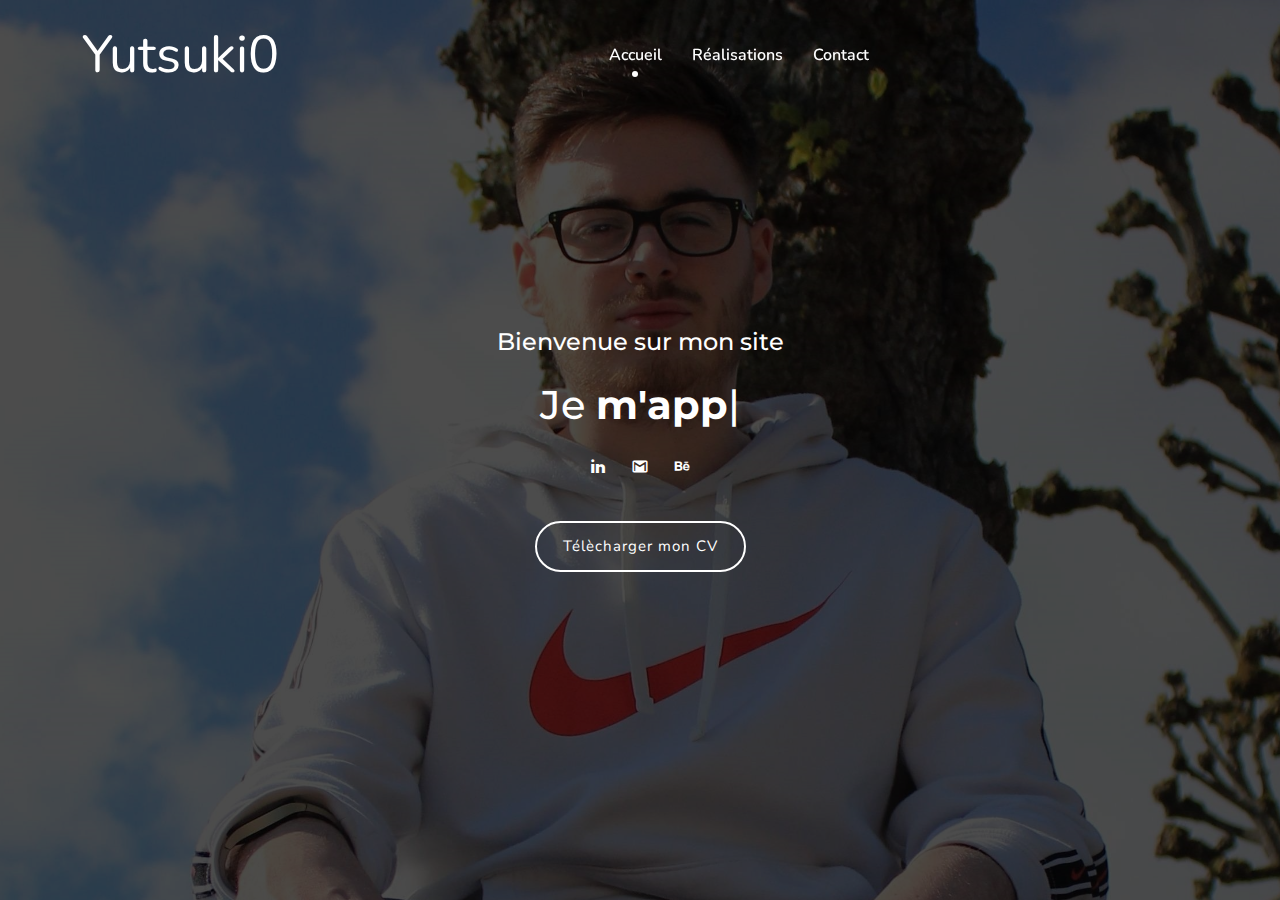
<file: index.html>
<!DOCTYPE html>
<html lang="en">

<head>
    <meta charset="UTF-8">
    <meta name="viewport" content="width=device-width, initial-scale=1">
    <title>Portfolio</title>
    <link rel="stylesheet" href="assets/css/bootstrap.min.css" />
    <link rel="stylesheet" href="assets/css/materialdesignicons.min.css">
    <link rel="stylesheet" href="assets/css/animate.min.css">
    <link rel="stylesheet" href="assets/css/style.css">
</head>

<body>

    <nav class="navbar navbar-expand-lg fixed-top custom-nav sticky">
        <div class="container">
            <p class="header_tit"> <a href="index.html">Yutsuki0 </a></p>
            <button class="navbar-toggler" type="button" data-bs-toggle="collapse"
                data-bs-target="#navbarSupportedContent" aria-controls="navbarSupportedContent" aria-expanded="true"
                aria-label="Toggle navigation">
                <i class="mdi mdi-menu"></i>
            </button>
            <div class="collapse navbar-collapse" id="navbarSupportedContent">
                <ul class="navbar-nav ms-auto">
                    <li class="nav-item active">
                        <a href="index.html" class="nav-link">Accueil</a>
                    </li>
                    <li class="nav-item">
                        <a href="réalisations.html" class="nav-link">Réalisations</a>
                    </li>
                    <li class="nav-item">
                        <a href="contact.html" class="nav-link">Contact</a>
                    </li>
                </ul>
            </div>
        </div>
    </nav>

    <section class="home-bg section h-100vh" id="home">
        <div class="bg-overlay"></div>
        <div class="container z-index">
            <div class="row justify-content-center">
                <div class="col-lg-12">
                    <div class="text-white text-center">
                        <h4>Bienvenue sur mon site</h4>
                        <div class="header_text_wrapper">
                            <h1 class="header_title mb-0 mt-3">Je <span class="element fw-bold"
                                    data-elements="m'appelle Bryan Saozanet.,suis étudiant en MMI."></span></h1>
                        </div>
                        <ul class="social_home list-unstyled text-center pt-4">
                            <li class="list-inline-item"><a
                                    href="https://www.linkedin.com/in/bryan-saozanet-76322a2a0/"><i
                                        class="mdi mdi-linkedin"></i></a></li>
                            <li class="list-inline-item"><a href="http://gmail.com"><i class="mdi mdi-gmail"></i></a>
                            </li>
                            <li class="list-inline-item"><a href="https://www.behance.net/bryansaozanet1"><i
                                        class="mdi mdi-behance"></i></a></li>
                        </ul>
                        <div class="header_btn">
                            <a href="assets/CV.pdf" javascript:void(0)"
                                class="btn btn-outline-custom btn-rounded mt-4">Télècharger mon CV</a>
                        </div>
                    </div>
                </div>
            </div>
        </div>
    </section>
   <!-- <div class="container my-5">
        <div class="hero-section">
            <div class="hero-text">
                <p class="hero-subtitle">UX/UI Designer</p>
                <h1>I'm Bryan Saozanet</h1>
                <p>
                    A passionate UX/UI designer dedicated to crafting intuitive and visually engaging digital
                    experiences. Let's collaborate to create something exceptional for your users!
                </p>
            </div>
            <div class="hero-image">
                <img src="https://via.placeholder.com/200" alt="James Adam">
            </div>
        </div>
    </div>
    <div class="container-fluid logo-bar">
        <div class="row justify-content-center g-3">
            <div class="col-6 col-md-2">
                <div class="logo-item">
                    <img src="https://via.placeholder.com/80x40?text=Meta" alt="Meta">
                </div>
            </div>
            <div class="col-6 col-md-2">
                <div class="logo-item">
                    <img src="https://via.placeholder.com/80x40?text=Google" alt="Google">
                </div>
            </div>
            <div class="col-6 col-md-2">
                <div class="logo-item">
                    <img src="https://via.placeholder.com/80x40?text=LinkedIn" alt="LinkedIn">
                </div>
            </div>
            <div class="col-6 col-md-2">
                <div class="logo-item">
                    <img src="https://via.placeholder.com/80x40?text=Slack" alt="Slack">
                </div>
            </div>
        </div>
    </div> -->

    <script src="https://cdn.jsdelivr.net/npm/bootstrap@5.3.3/dist/js/bootstrap.bundle.min.js"></script>

    <script src="assets/js/jquery.min.js"></script>
    <script src="assets/js/typed.js"></script>
    <script src="assets/js/index.js"></script>
</body>

</html>
</file>
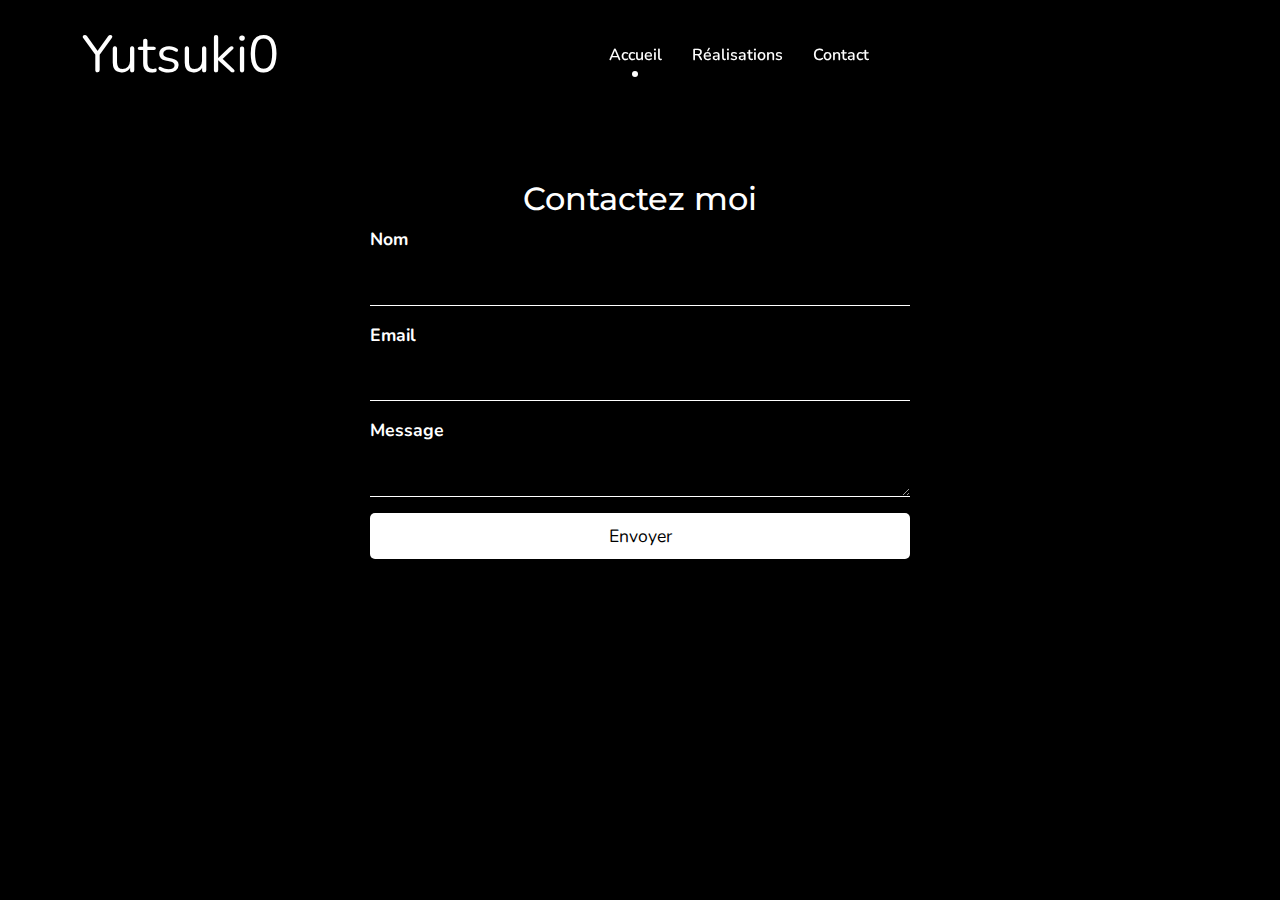
<file: contact.html>
<!DOCTYPE html>
<html lang="en">
<head>
        <meta charset="UTF-8">
        <meta name="viewport" content="width=device-width, initial-scale=1">
        <title>Portfolio-Contact</title>
        <link rel="stylesheet" href="assets/css/bootstrap.min.css" />
        <link rel="stylesheet" href="assets/css/materialdesignicons.min.css">
        <link rel="stylesheet" href="assets/css/animate.min.css">
        <link rel="stylesheet" href="assets/css/contact.css">
    </head>

    <body>

        <nav class="navbar navbar-expand-lg fixed-top custom-nav sticky">
            <div class="container">
                <p class="header_tit"> <a href="index.html">Yutsuki0 </a></p>
                    <button class="navbar-toggler" type="button" data-bs-toggle="collapse" data-bs-target="#navbarSupportedContent" aria-controls="navbarSupportedContent" aria-expanded="true" aria-label="Toggle navigation">
                        <i class="mdi mdi-menu"></i>
                    </button>
                <div class="collapse navbar-collapse" id="navbarSupportedContent">
                    <ul class="navbar-nav ms-auto">
                        <li class="nav-item active">
                            <a href="index.html" class="nav-link">Accueil</a>
                        </li>
                        <li class="nav-item">
                            <a href="réalisations.html" class="nav-link">Réalisations</a>
                        </li>
                        <li class="nav-item">
                            <a href="#" class="nav-link">Contact</a>
                        </li>
                    </ul>
                </div>
            </div>
        </nav>
        <div class="contact-form">
            <h2 class="text-center text-white">Contactez moi</h2>
            <div class="alert alert-danger" role="alert" id="error-message"></div>
            <div class="alert alert-success" role="alert" id="success-message"></div>
            <form action="https://formspree.io/f/movqlkqj" method="POST">
                <div class="mb-3">
                    <label for="name" class="form-label">Nom</label>
                    <input type="text" class="form-control" id="name" name="name" required>
                </div>
                <div class="mb-3">
                    <label for="email" class="form-label">Email</label>
                    <input type="email" class="form-control" id="email" name="email" required>
                </div>
                <div class="mb-3">
                    <label for="message" class="form-label">Message</label>
                    <textarea class="form-control" id="message" name="message" rows="1" required></textarea>
                </div>
                <button type="submit" class="btn btn-primary">Envoyer</button>
            </form>            
        </div>
        <script src="https://cdn.jsdelivr.net/npm/bootstrap@5.3.3/dist/js/bootstrap.bundle.min.js"></script>

         <script src="assets/js/jquery.min.js"></script>
         <script src="assets/js/typed.js"></script>
         <script src="assets/js/contact.js"></script>     

    </body>
</html>
</file>
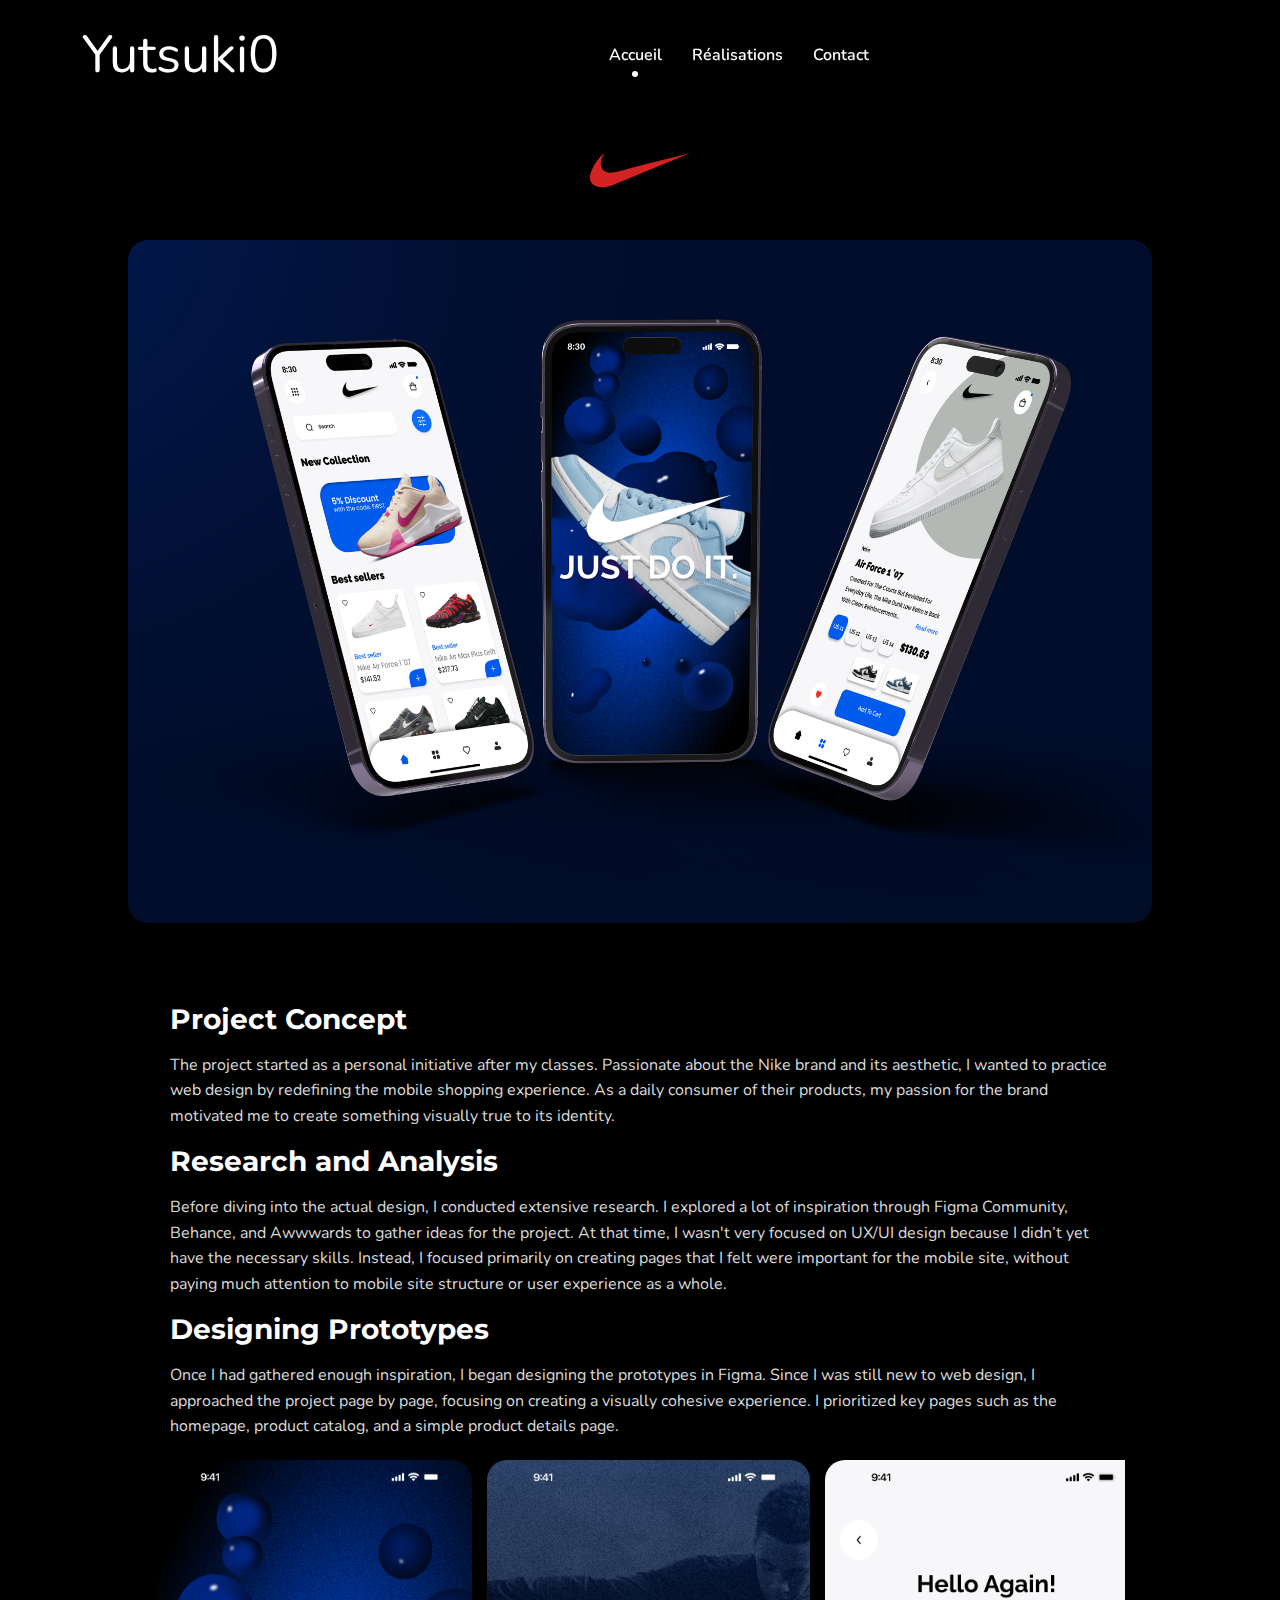
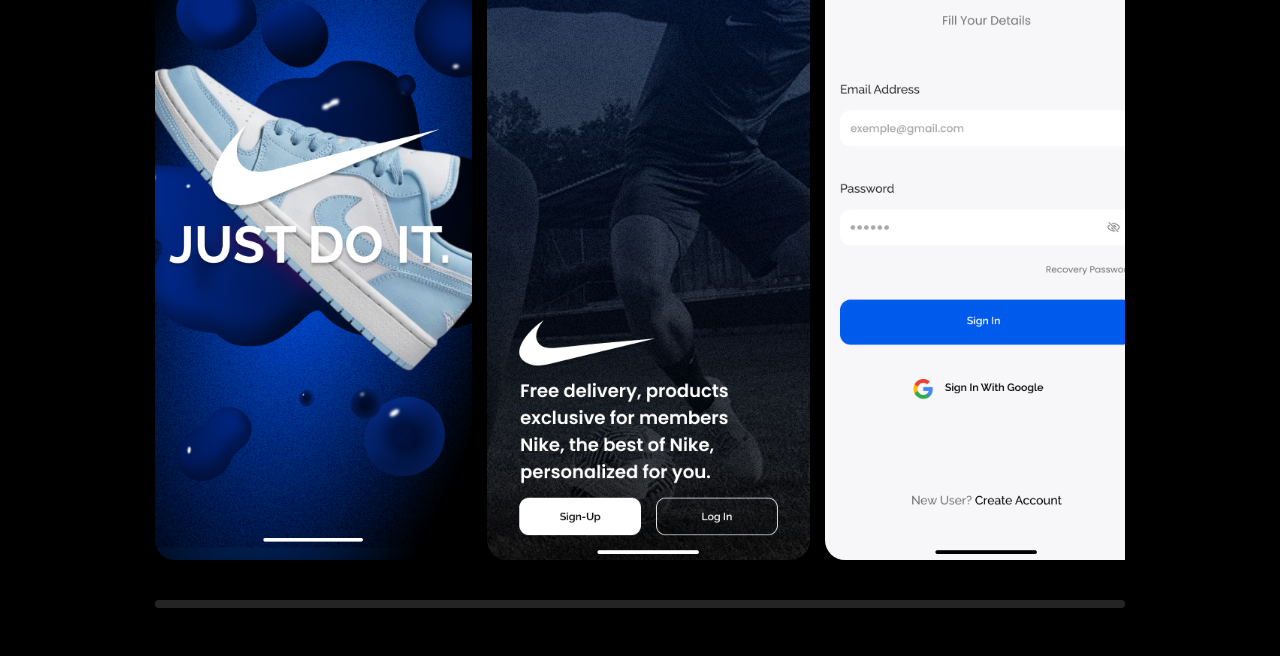
<file: Nike.app.design.html>
<!DOCTYPE html>
<html lang="en">

<head>
    <meta charset="UTF-8">
    <meta name="viewport" content="width=device-width, initial-scale=1">
    <title>Nike app design</title>
    <link rel="stylesheet" href="assets/css/bootstrap.min.css" />
    <link rel="stylesheet" href="assets/css/materialdesignicons.min.css">
    <link rel="stylesheet" href="assets/css/animate.min.css">
    <link rel="stylesheet" href="assets/css/nike.css">
</head>

<body>

    <nav class="navbar navbar-expand-lg fixed-top custom-nav sticky">
        <div class="container">
            <p class="header_title"> <a href="index.html">Yutsuki0 </a></p>
            <button class="navbar-toggler" type="button" data-bs-toggle="collapse"
                data-bs-target="#navbarSupportedContent" aria-controls="navbarSupportedContent" aria-expanded="true"
                aria-label="Toggle navigation">
                <i class="mdi mdi-menu"></i>
            </button>
            <div class="collapse navbar-collapse" id="navbarSupportedContent">
                <ul class="navbar-nav ms-auto">
                    <li class="nav-item active">
                        <a href="index.html" class="nav-link">Accueil</a>
                    </li>
                    <li class="nav-item">
                        <a href="réalisations.html" class="nav-link">Réalisations</a>
                    </li>
                    <li class="nav-item">
                        <a href="contact.html" class="nav-link">Contact</a>
                    </li>
                </ul>
            </div>
        </div>
    </nav>

    <section class="home-bg section h-100vh" id="home">
        <div class="content-container">
            <img src="assets/images/Nike logo.jpg" alt="Logo" class="logo">
            <img src="assets/images/mockup nike.jpg" alt="Image" class="large-image">
        </div>
        <div class="container">
            <div class="row">
                <article class="col-12 mb-5">
                    <h2 class="article-title">Project Concept</h2>
                    <p class="article-text mt-3">
                        The project started as a personal initiative after my classes.
                        Passionate about the Nike brand and its aesthetic, I wanted to practice web design by redefining
                        the mobile shopping experience. As a daily consumer of their products, my passion for the brand
                        motivated me to create something visually true to its identity.
                    </p>
                    <h2 class="article-title">Research and Analysis</h2>
                    <p class="article-text mt-3">
                        Before diving into the actual design, I conducted extensive research. I
                        explored a lot of inspiration through Figma Community, Behance, and Awwwards to gather ideas for
                        the project. At that time, I wasn't very focused on UX/UI design because I didn’t yet have the
                        necessary skills. Instead, I focused primarily on creating pages that I felt were important for
                        the mobile site, without paying much attention to mobile site structure or user experience as a
                        whole.
                    </p>
                    <h2 class="article-title">Designing Prototypes</h2>
                    <p class="article-text mt-3">
                        Once I had gathered enough inspiration, I began designing the
                        prototypes in Figma. Since I was still new to web design, I approached the project page by page,
                        focusing on creating a visually cohesive experience. I prioritized key pages such as the
                        homepage, product catalog, and a simple product details page.
                        <!-- Text about your design -->
                    </p>
                
                    <div class="image-carousel">
                        <div class="image-scroll">
                            <img src="assets/images/Loading.jpg" alt="Image 1" class="carousel-image">
                            <img src="assets/images/Get started.png" alt="Image 2" class="carousel-image">
                            <img src="assets/images/Log in.jpg" alt="Image 3" class="carousel-image">
                            <img src="assets/images/Sign-up.jpg" alt="Image 4" class="carousel-image">
                            <img src="assets/images/Accueil.jpg" alt="Image 5" class="carousel-image">
                            <img src="assets/images/Navigation.jpg" alt="Image 6" class="carousel-image">
                            <img src="assets/images/Shoes.jpg" alt="Image 7" class="carousel-image">
                            <img src="assets/images/Cart.jpg" alt="Image 8" class="carousel-image">
                        </div>
                    </div>
                    <div class="progress-bar">
                        <div class="progress"></div>
                    </div>
                </article>                
            </div>
        </div>
    </section>



    <script src="https://cdn.jsdelivr.net/npm/bootstrap@5.3.3/dist/js/bootstrap.bundle.min.js"></script>

    <script src="assets/js/jquery.min.js"></script>
    <script src="assets/js/typed.js"></script>
    <script src="assets/js/nike.js"></script>
</body>

</html>
</file>
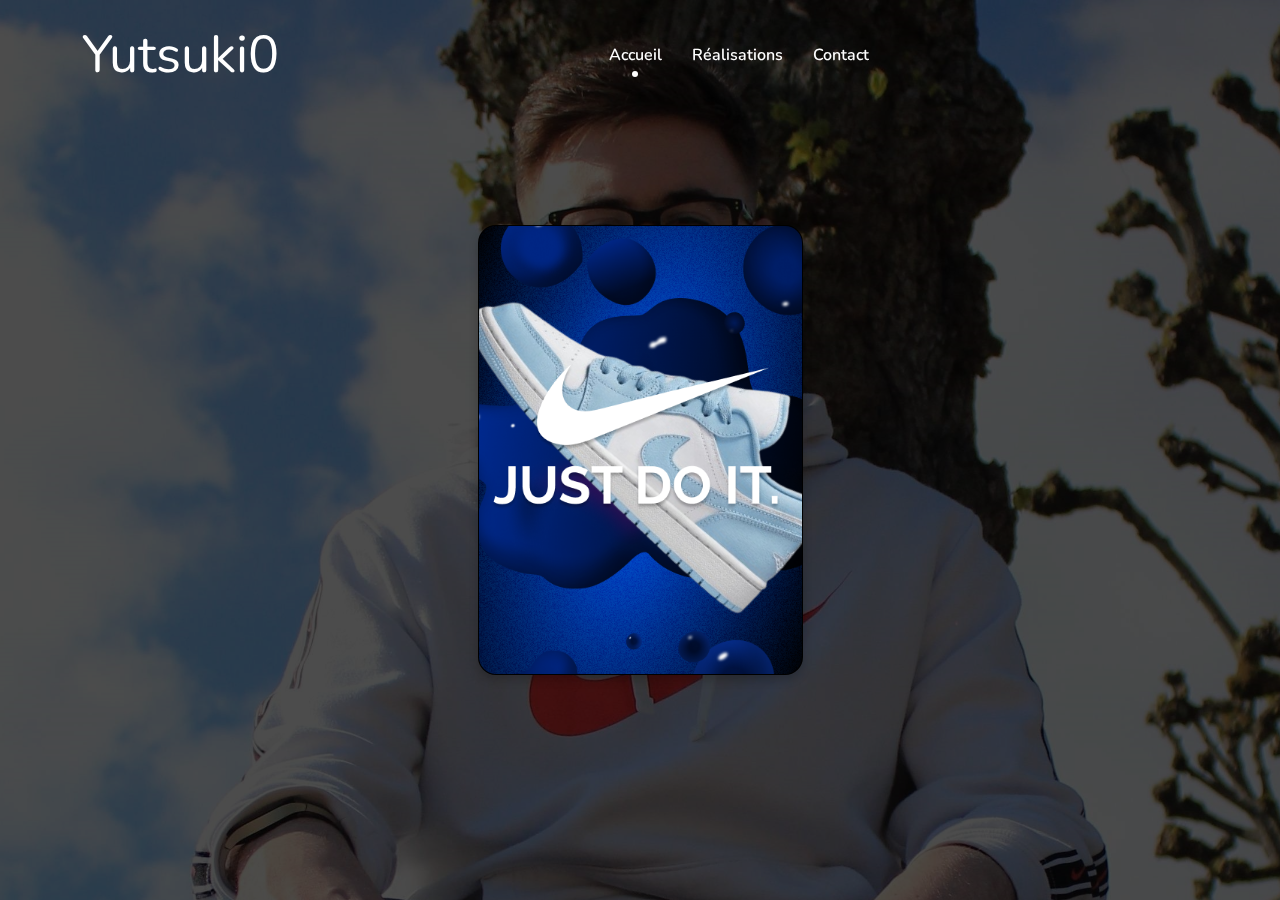
<file: réalisations.html>
<!DOCTYPE html>
<html lang="en">
<head>
        <meta charset="UTF-8">
        <meta name="viewport" content="width=device-width, initial-scale=1">
        <title>Portfolio-Réalisation</title>
        <link rel="stylesheet" href="assets/css/bootstrap.min.css" />
        <link rel="stylesheet" href="assets/css/materialdesignicons.min.css">
        <link rel="stylesheet" href="assets/css/animate.min.css">
        <link rel="stylesheet" href="assets/css/réalisations.css">
    </head>

    <body>

        <nav class="navbar navbar-expand-lg fixed-top custom-nav sticky">
            <div class="container">
                <p class="header_tit"> <a href="index.html">Yutsuki0 </a></p>
                    <button class="navbar-toggler" type="button" data-bs-toggle="collapse" data-bs-target="#navbarSupportedContent" aria-controls="navbarSupportedContent" aria-expanded="true" aria-label="Toggle navigation">
                        <i class="mdi mdi-menu"></i>
                    </button>
                <div class="collapse navbar-collapse" id="navbarSupportedContent">
                    <ul class="navbar-nav ms-auto">
                        <li class="nav-item active">
                            <a href="index.html" class="nav-link">Accueil</a>
                        </li>
                        <li class="nav-item">
                            <a href="réalisations.html" class="nav-link">Réalisations</a>
                        </li>
                        <li class="nav-item">
                            <a href="contact.html" class="nav-link">Contact</a>
                        </li>
                    </ul>
                </div>
            </div>
        </nav>

        <section class="home-bg section h-100vh" id="home">
            <a href="Nike.app.design.html"> 
            <div class="bg-overlay"></div>
            <div class="wrapper">
                <div class="card">
                  <div class="poster"><img src="assets/images/Minia Nike.png" alt="Location Unknown"></div>
                    <div class="details">
                        <h1>Nike app design | UX/UI</h1>
                        <div class="tags">
                            <span class="tag">Web Design</span>
                            <span class="tag">Minimaliste</span>
                            <span class="tag">Mobile</span>
                        </div>
                        <p class="desc">
                           Discover a design mobile app for Nike below
                        </p>
                        <div class="resources">
                            <h3>Resources</h3>
                            <ul>
                                <li><img src="assets/images/Figma logo.png" alt="Figma logo" title="Figma logo"></li>
                                <li><img src="assets/images/Awwards logo.png" alt="Awwwards logo" title="Awwwards logo"></li>
                                <li><img src="assets/images/Behance logo.svg" alt="Behance logo" title="Behance logo"></li>
                            </ul>
                        </div>
                    </div>
                </div>
            </a>
        </section>


        <script src="https://cdn.jsdelivr.net/npm/bootstrap@5.3.3/dist/js/bootstrap.bundle.min.js"></script>

         <script src="assets/js/jquery.min.js"></script>
         <script src="assets/js/typed.js"></script>
         <script src="assets/js/réalisations.js"></script>     
    </body>
</html>
</file>
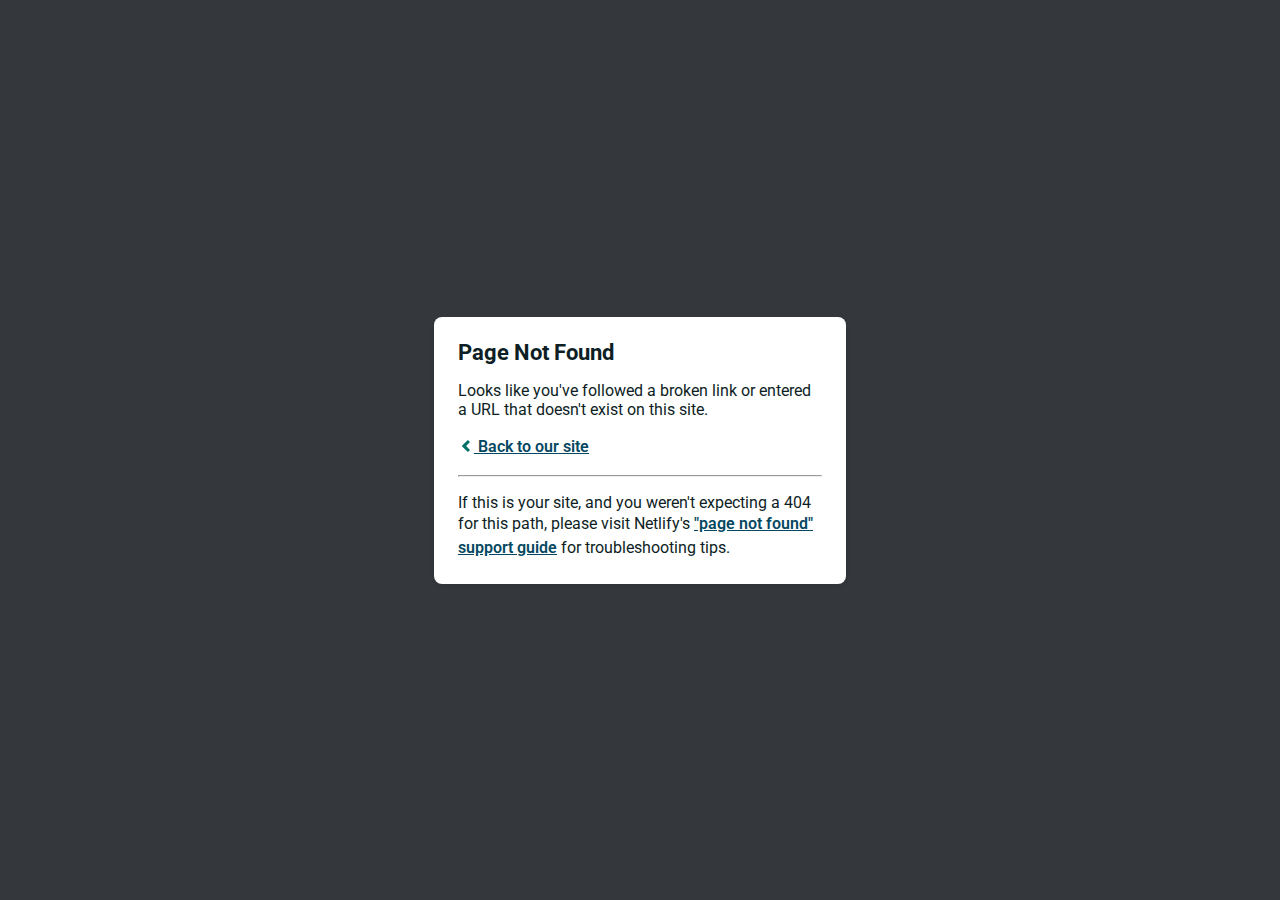
<file: assets/fonts/materialdesignicons-webfontdf71.html>
<!DOCTYPE html>
<html>
  <head>
    <meta charset="utf-8">
    <meta name="viewport" content="width=device-width, initial-scale=1.0, maximum-scale=1.0, user-scalable=no">

    <title>Page Not Found</title>
    <link href='https://fonts.googleapis.com/css?family=Roboto:400,700&subset=latin,latin-ext' rel='stylesheet' type='text/css'>
    <style>
    body {
      font-family: -apple-system, BlinkMacSystemFont, "Segoe UI", Roboto, Helvetica, Arial, sans-serif, "Apple Color Emoji", "Segoe UI Emoji", "Segoe UI Symbol";
      background: rgb(52, 56, 60);
      color: white;
      overflow: hidden;
      margin: 0;
      padding: 0;
    }

    h1 {
      margin: 0;
      font-size: 22px;
      line-height: 24px;
    }

    .main {
      position: relative;
      display: flex;
      flex-direction: column;
      align-items: center;
      justify-content: center;
      height: 100vh;
      width: 100vw;
    }

    .card {
      position: relative;
      display: flex;
      flex-direction: column;
      width: 75%;
      max-width: 364px;
      padding: 24px;
      background: white;
      color: rgb(14, 30, 37);
      border-radius: 8px;
      box-shadow: 0 2px 4px 0 rgba(14, 30, 37, .16);
    }

    a {
      margin: 0;
      font-weight: 600;
      line-height: 24px;
      color: #054861;
    }

    a svg {
      position: relative;
      top: 2px;
    }

    a:hover,
    a:focus {
      text-decoration: none;
    }

    a:hover svg path{
      fill: #007067;
    }

    p:last-of-type {
      margin-bottom: 0;
    }

    </style>
  </head>
  <body>
    <div class="main">
      <div class="card">
        <div class="header">
          <h1>Page Not Found</h1>
        </div>
        <div class="body">
          <p>Looks like you've followed a broken link or entered a URL that doesn't exist on this site.</p>
          <p>
            <a id="back-link" href="/">
              <svg xmlns="http://www.w3.org/2000/svg" width="16" height="16" viewBox="0 0 16 16">
                <path fill="#007067" d="M11.9998836,4.09370803 L8.55809517,7.43294953 C8.23531459,7.74611298 8.23531459,8.25388736 8.55809517,8.56693769 L12,11.9062921 L9.84187871,14 L4.24208544,8.56693751 C3.91930485,8.25388719 3.91930485,7.74611281 4.24208544,7.43294936 L9.84199531,2 L11.9998836,4.09370803 Z"/>
              </svg>
              Back to our site
             </a>
          </p>
          <hr><p>If this is your site, and you weren't expecting a 404 for this path, please visit Netlify's <a href="https://answers.netlify.com/t/support-guide-i-ve-deployed-my-site-but-i-still-see-page-not-found/125?utm_source=404page&utm_campaign=community_tracking">"page not found" support guide</a> for troubleshooting tips.
          </p>
        </div>
      </div>
    </div>
    <script>
      (function() {
        if (document.referrer && document.location.host && document.referrer.match(new RegExp("^https?://" + document.location.host))) {
          document.getElementById("back-link").setAttribute("href", document.referrer);
        }
      })();
    </script>
  </body>
</html>
</file>
<file: assets/css/style.css>
@import url("https://fonts.googleapis.com/css?family=Montserrat:400,500,600|Nunito:400,600,700");
body {
  font-family: "Nunito", sans-serif;
  overflow-x: hidden;
  background-color: #000;
}

h1,
h2,
h3,
h4,
h5,
h6 {
  font-family: "Montserrat", sans-serif;
}

h1.fw-bold,
h2.fw-bold,
h3.fw-bold,
h4.fw-bold,
h5.fw-bold,
h6.fw-bold {
  font-weight: 600 !important;
}

a,
a:hover,
a:focus,
button,
button:focus {
  text-decoration: none !important;
  outline: none !important;
  box-shadow: none !important;
}

::selection {
  background: rgba(166, 175, 189, 0.3);
}

::-moz-selection {
  background: rgba(166, 175, 189, 0.3);
}

#preloader {
  position: fixed;
  top: 0;
  left: 0;
  right: 0;
  bottom: 0;
  background-color: #fff;
  z-index: 9999999;
}

#status {
  width: 40px;
  height: 40px;
  position: absolute;
  left: 50%;
  top: 50%;
  margin: -20px 0 0 -20px;
}

.spinner {
  margin: 0 auto;
  font-size: 10px;
  position: relative;
  text-indent: -9999em;
  border-top: 5px solid rgba(0, 0, 0, 0.2);
  border-right: 5px solid rgba(0, 0, 0, 0.2);
  border-bottom: 5px solid rgba(0, 0, 0, 0.2);
  border-left: 5px solid #000;
  -webkit-transform: translateZ(0);
  -ms-transform: translateZ(0);
  transform: translateZ(0);
  -webkit-animation: load8 1.1s infinite linear;
  animation: load8 1.1s infinite linear;
}

.spinner,
.spinner:after {
  border-radius: 50%;
  width: 40px;
  height: 40px;
}

@-webkit-keyframes load8 {
  0% {
    -webkit-transform: rotate(0deg);
    transform: rotate(0deg);
  }
  100% {
    -webkit-transform: rotate(360deg);
    transform: rotate(360deg);
  }
}
@keyframes load8 {
  0% {
    -webkit-transform: rotate(0deg);
    transform: rotate(0deg);
  }
  100% {
    -webkit-transform: rotate(360deg);
    transform: rotate(360deg);
  }
}
.back_top {
  text-align: center;
  position: fixed;
  bottom: 15px;
  height: 35px;
  width: 35px;
  background-color: #000;
  display: none;
  z-index: 10000;
  border-radius: 3px;
  right: 20px;
  transition: all 0.5s;
}
.back_top i {
  color: #fff;
  line-height: 35px;
  font-size: 12px;
  display: block;
}

.section {
  padding-top: 80px;
  padding-bottom: 80px;
  position: relative;
  background-color: #fff;
}

.bg-dark {
  background-color: #000;
}

.bg-custom {
  background-color: #000;
}

.text-dark {
  color: #000 !important;
}



.page_link {
  font-size: 14px;
}
.page_link a {
  color: rgba(255, 255, 255, 0.55);
}

.text-muted {
  color: #777;
}

.text-custom {
  color: #000 !important;
}

.h-100vh {
  height: 100vh;
}

.z-index {
  z-index: 2;
}

.bg-custom {
  background-color: #000;
}

.section-main-title {
  max-width: 570px;
}

.main-title-border::after,
.main-title-border::before {
  display: inline-block;
  margin-top: -7px;
  vertical-align: middle;
  content: "";
  background-color: #d0d0d0;
  width: 30px;
  height: 1px;
}

.main-title-border i {
  font-size: 20px;
}

.bg-overlay-gredient {
  background: linear-gradient(32deg, rgba(18, 166, 181, 0.8) 0%, rgba(16, 12, 242, 0.7) 100%);
  position: absolute;
  top: 0;
  right: 0;
  left: 0;
  bottom: 0;
  width: 100%;
  height: 100%;
}

.bg-overlay {
  background: rgba(0, 0, 0, 0.7);
  position: absolute;
  top: 0;
  right: 0;
  left: 0;
  bottom: 0;
  width: 100%;
  height: 100%;
}

.btn {
  padding: 12px 26px;
}

.btn-rounded {
  border-radius: 30px;
}

.btn-outline-custom {
  background-color: transparent;
  border: 2px solid #fff;
  color: #fff;
  letter-spacing: 1px;
  transition: all 0.5s;
  font-size: 15px;
}

.btn-outline-custom:hover,
.btn-outline-custom:focus,
.btn-outline-custom:active,
.btn-outline-custom.active,
.btn-outline-custom.focus,
.btn-outline-custom:active,
.btn-outline-custom:focus,
.btn-outline-custom:hover,
.open > .dropdown-toggle.btn-outline-custom {
  background-color: #fff !important;
  border-color: #fff !important;
  color: #000 !important;
}

.btn-outline-black {
  background-color: transparent;
  border: 2px solid #000;
  color: #000;
  font-weight: 600;
  letter-spacing: 1px;
  transition: all 0.5s;
  font-size: 15px;
}

.btn-outline-black:hover,
.btn-outline-black:focus,
.btn-outline-black:active,
.btn-outline-black.active,
.btn-outline-black.focus,
.btn-outline-black:active,
.btn-outline-black:focus,
.btn-outline-black:hover,
.open > .dropdown-toggle.btn-outline-black {
  background-color: #000 !important;
  border-color: #000 !important;
  color: #fff !important;
}


.btn-custom:hover,
.btn-custom:focus,
.btn-custom:active,
.btn-custom.active,
.btn-custom.focus,
.btn-custom:active,
.btn-custom:focus,
.btn-custom:hover,
.open > .dropdown-toggle.btn-custom {
  background-color: #fff;
  border-color: #000;
  color: #000;
}

.home-bg {
  background-image: url(../images/IMG_20230403_220239_952.jpg);
  background-position: center center;
  background-size: cover;
  position: relative;
  display: flex;
  align-items: center;
}

.home-table-center {
  display: table-cell;
  vertical-align: middle;
}

.home-table {
  display: table;
  width: 100%;
  height: 100%;
}

.header_tit {
  font-size: 52px; /* Taille du titre */
  font-weight: 400;
  line-height: 1.2;
  color: #fff;
  margin: 0; /* Supprime les marges */
  display: flex;
  align-items: center;
  height: 80px; 
  justify-content: flex-start; /* Aligne à gauche */

}
a {
  color: inherit; 
  text-decoration: none; 
}
.custom-nav .navbar-nav {
  margin: 0 auto; /* Centre la liste horizontalement */
  display: flex; /* Assure un alignement des éléments en ligne */
  justify-content: center; /* Centre les éléments enfants horizontalement */
  align-items: center; /* Centre les éléments verticalement */
  width: 100%; /* Étend la liste sur toute la largeur */
  position: relative; /* Nécessaire pour maintenir la position relative au conteneur */
}
.header_subtitle {
  line-height: 2;
  font-size: 18px;
  max-width: 600px;
}

.social_home li a {
  font-size: 18px;
  color: #ffffff;
  display: inline-block;
  width: 30px;
  text-align: center;
}

.custom-nav {
  padding: 15px 0px;
  width: 100%;
  border-radius: 0px;
  z-index: 999;
  margin-bottom: 0px;
  transition: all 0.5s ease-in-out;
  background-color: transparent;
  
}
.custom-nav.scrolled {
  padding: 15px 0;
  width: 100%;
  border-radius: 0;
  z-index: 999;
  margin-bottom: 0;
  background-color: transparent;
  transition: all 0.5s ease-in-out;
  position: fixed;
  top: 0;
  left: 0;
  right: 0;
  backdrop-filter: blur(10px); /* Applique un flou à l'arrière-plan */
}
.custom-nav.stickyadd {
  background-color: #fff;
  padding: 8px 0;
  box-shadow: 0px 0px 18px 1px rgba(0, 0, 0, 0.1);
}
.custom-nav.stickyadd .navbar-nav li a {
  color: #000;
}
.custom-nav.stickyadd .navbar-nav li a:before {
  background: #000 !important;
}

.custom-nav .navbar-nav li a {
  color: #fff;
  font-size: 16px;
  background-color: transparent !important;
  padding: 15px 0;
  position: relative;
  margin: 0 7px;
  font-weight: 600;
  transition: all 0.4s;
  
}
.custom-nav.mobile-open {
  backdrop-filter: blur(10px); /* Applique un flou sur l'arrière-plan */
  background-color: rgba(0, 0, 0, 0.5); /* Un fond semi-transparent pour mieux voir le flou */
  transition: backdrop-filter 0.3s ease, background-color 0.3s ease;
}

.custom-nav .navbar-nav li.active a:before,
.custom-nav .navbar-nav li:hover a:before,
.custom-nav .navbar-nav li:active a:before,
.custom-nav.stickyadd .navbar-nav li.active a:before,
.custom-nav.stickyadd .navbar-nav li:hover a:before,
.custom-nav.stickyadd .navbar-nav li:active a:before {
  opacity: 1;
}

.custom-nav .navbar-nav li a:before,
.custom-nav.stickyadd .navbar-nav li a:before {
  content: "";
  position: absolute;
  left: 50%;
  bottom: 10%;
  height: 6px;
  width: 6px;
  background: #fff;
  border-radius: 50%;
  opacity: 0;
  transform: translateX(-50%);
  -webkit-transition: all 0.3s ease 0s;
  -o-transition: all 0.3s ease 0s;
  transition: all 0.3s ease 0s;
}

.logo .logo-light {
  display: inline-block;
}

.stickyadd .logo .logo-dark {
  display: inline-block;
}
.stickyadd .logo .logo-light {
  display: none;
}

.logo .logo-dark {
  display: none;
}

.custom-nav .navbar-brand.logo img {
  height: 28px;
}
.custom-nav .logo {
  color: #fff;
  font-size: 1.8rem;
}
.custom-nav .navbar-nav {
  margin: 0 auto; /* Centre la liste horizontalement */
  display: flex; /* Assure un alignement des éléments en ligne */
  justify-content: center; /* Centre les éléments enfants */
  align-items: center; /* Centre les éléments verticalement */
}
.header_text_wrapper {
  max-width: 100%; /* Empêche le dépassement horizontal */
  overflow: hidden; /* Cache le texte qui déborde */
  text-align: center;
  white-space: nowrap; /* Empêche le retour à la ligne */
}


@media (max-width: 768px) {
  .custom-nav {
    margin-top: 0px;
    padding: 0px 0 !important; /* Réduit la hauteur de la navigation */
  }
  .custom-nav .logo {
    color: #ffffff;
  }
  .header_tit {
    color: #ffffff;  
  }
  .custom-nav .navbar-nav li a {
    margin: 0 0px;
    padding: 6px 0;
    color: rgb(255, 255, 255) !important;
  }
  .custom-nav .navbar-nav li a:before {
    content: "";
    display: none;
  }
  .custom-nav .navbar-nav li.active a {
    color: #ffffff !important;
  }
  .custom-nav > .container {
    width: 80%;
  }
  .custom-nav .logo .logo-dark {
    display: inline-block;
  }
  .custom-nav .logo .logo-light {
    display: none;
  }
  .custom-nav .navbar-brand.logo img {
    height: 26px;
  }
  .navbar-nav {
    margin-top: 0px;
  }
  .navbar-toggler {
    font-size: 29px;
    margin-top: 0px;
    margin-bottom: 0px;
    color: #ffffff;
  }
  .header_title {
    font-size: 20px;
    line-height: 1.2;
  }
  .header_subtitle {
    font-size: 15px;
    line-height: 1.8;
  }
  .home-bg,
  .h-100vh.jarallax,
  .h-100vh.bg-dark,
  .home-bg-slider .carousel-item {
    padding: 170px 0 110px 0;
  }
  .h-100vh,
  .home-bg-slider .carousel-item {
    height: auto;
  }
  .scroll_down {
    display: none;
  }
  .clip-home {
    clip-path: none;
  }
  .custom-nav .navbar-brand.logo img {
    height: 26px;
  }
  .about-detail .about-work li::after,
  .work_menu li:after {
    display: none;
    content: "";
  }
  .about-detail .about-work li {
    margin-right: 7px;
    margin-left: 7px;
  }
  .copy-rights {
    line-height: 26px;
  }
  .float_none.float-right,
  .float_none.float-left {
    float: none !important;
    text-align: center;
  }
  .work_menu li a {
    margin: 8px 10px;
  }
  .comment_blog .comment_read:nth-child(odd) {
    margin-left: 34px;
  }
  .blog_detail h4 {
    font-size: 18px;
  }
  .blog_detail p.blockquote {
    font-size: 14px !important;
  }
}
@media (max-width: 576px) {
  .section {
    padding: 50px 0;
  }
  .home-bg {
    padding: 146px 0;
  }
  .header_tit {
    font-size: 25px;
  }
  
  .navbar-toggler {
    font-size: 18px; 
    height: 40px; 
    width: 60px;
}

.navbar-toggler i {
    font-size: 30px; 
}
}


/* SECTION MAIN */

.hero-section {
  background-color: #242424; /* Fond sombre pour la section */
  border-radius: 20px; /* Coins arrondis */
  padding: 40px;
  display: flex;
  align-items: center;
  justify-content: space-between;
  gap: 20px;
  box-shadow: 0 4px 8px rgba(0, 0, 0, 0.3);
}

.hero-text {
  flex: 1;
}

.hero-text h1 {
  font-size: 3rem;
  font-weight: bold;
  margin-bottom: 20px;
}

.hero-text p {
  font-size: 1.1rem;
  margin-bottom: 20px;
  line-height: 1.6;
}

.hero-subtitle {
  font-size: 1.2rem;
  color: #aaa; /* Texte gris clair */
}

.hero-image {
  flex: 1;
  text-align: center;
}

.hero-image img {
  max-width: 100%;
  border-radius: 50%; /* Rond pour l'image */
  box-shadow: 0 4px 8px rgba(0, 0, 0, 0.5);
}

.social-icons {
  display: flex;
  gap: 10px;
}

.social-icons a {
  text-decoration: none;
  color: #fff;
  font-size: 1.5rem;
  transition: transform 0.3s ease;
}

.social-icons a:hover {
  transform: scale(1.2);
}

main {
  background-color: rgb(0, 0, 0); /* Fond noir */
  min-height: 100vh; /* Prend toute la hauteur de la fenêtre */
  padding: 30px; /* Ajout de marge interne */
}

/* Style pour la barre de logos */
.logo-bar {
  background-color: rgb(0, 0, 0); /* Fond noir (hérité du main mais pour cohérence) */
}

/* Style des blocs individuels */
.logo-item {
  background-color: #242424; /* Couleur des blocs */
  border-radius: 12px; /* Coins arrondis */
  padding: 20px; /* Marges internes augmentées */
  display: flex;
  justify-content: center;
  align-items: center;
  height: 100px; /* Hauteur agrandie */
  box-shadow: 0 4px 8px rgba(0, 0, 0, 0.3); /* Ombre plus marquée */
}

/* Style des images */
.logo-item img {
  max-height: 70%; /* Taille ajustée pour s'adapter aux blocs */
  max-width: 100%; /* Préserve les proportions */
}
</file>
<file: assets/css/contact.css>
@import url("https://fonts.googleapis.com/css?family=Montserrat:400,500,600|Nunito:400,600,700");
body {
  font-family: "Nunito", sans-serif;
  overflow-x: hidden;
  background-color: #000;
}

h1,
h2,
h3,
h4,
h5,
h6 {
  font-family: "Montserrat", sans-serif;
}

h1.fw-bold,
h2.fw-bold,
h3.fw-bold,
h4.fw-bold,
h5.fw-bold,
h6.fw-bold {
  font-weight: 600 !important;
}

a,
a:hover,
a:focus,
button,
button:focus {
  text-decoration: none !important;
  outline: none !important;
  box-shadow: none !important;
}

::selection {
  background: rgba(166, 175, 189, 0.3);
}

::-moz-selection {
  background: rgba(166, 175, 189, 0.3);
}

#preloader {
  position: fixed;
  top: 0;
  left: 0;
  right: 0;
  bottom: 0;
  background-color: #fff;
  z-index: 9999999;
}

#status {
  width: 40px;
  height: 40px;
  position: absolute;
  left: 50%;
  top: 50%;
  margin: -20px 0 0 -20px;
}

.spinner {
  margin: 0 auto;
  font-size: 10px;
  position: relative;
  text-indent: -9999em;
  border-top: 5px solid rgba(0, 0, 0, 0.2);
  border-right: 5px solid rgba(0, 0, 0, 0.2);
  border-bottom: 5px solid rgba(0, 0, 0, 0.2);
  border-left: 5px solid #000;
  -webkit-transform: translateZ(0);
  -ms-transform: translateZ(0);
  transform: translateZ(0);
  -webkit-animation: load8 1.1s infinite linear;
  animation: load8 1.1s infinite linear;
}

.spinner,
.spinner:after {
  border-radius: 50%;
  width: 40px;
  height: 40px;
}

@-webkit-keyframes load8 {
  0% {
    -webkit-transform: rotate(0deg);
    transform: rotate(0deg);
  }
  100% {
    -webkit-transform: rotate(360deg);
    transform: rotate(360deg);
  }
}
@keyframes load8 {
  0% {
    -webkit-transform: rotate(0deg);
    transform: rotate(0deg);
  }
  100% {
    -webkit-transform: rotate(360deg);
    transform: rotate(360deg);
  }
}
.back_top {
  text-align: center;
  position: fixed;
  bottom: 15px;
  height: 35px;
  width: 35px;
  background-color: #000;
  display: none;
  z-index: 10000;
  border-radius: 3px;
  right: 20px;
  transition: all 0.5s;
}
.back_top i {
  color: #fff;
  line-height: 35px;
  font-size: 12px;
  display: block;
}

.section {
  padding-top: 80px;
  padding-bottom: 80px;
  position: relative;
  background-color: #fff;
}

.bg-dark {
  background-color: #000;
}

.bg-custom {
  background-color: #000;
}

.text-dark {
  color: #000 !important;
}



.page_link {
  font-size: 14px;
}
.page_link a {
  color: rgba(255, 255, 255, 0.55);
}

.text-muted {
  color: #777;
}

.text-custom {
  color: #000 !important;
}

.h-100vh {
  height: 100vh;
}

.z-index {
  z-index: 2;
}

.bg-custom {
  background-color: #000;
}

.section-main-title {
  max-width: 570px;
}

.main-title-border::after,
.main-title-border::before {
  display: inline-block;
  margin-top: -7px;
  vertical-align: middle;
  content: "";
  background-color: #d0d0d0;
  width: 30px;
  height: 1px;
}

.main-title-border i {
  font-size: 20px;
}

.bg-overlay-gredient {
  background: linear-gradient(32deg, rgba(18, 166, 181, 0.8) 0%, rgba(16, 12, 242, 0.7) 100%);
  position: absolute;
  top: 0;
  right: 0;
  left: 0;
  bottom: 0;
  width: 100%;
  height: 100%;
}

.bg-overlay {
  background: rgba(0, 0, 0, 0.7);
  position: absolute;
  top: 0;
  right: 0;
  left: 0;
  bottom: 0;
  width: 100%;
  height: 100%;
}

.btn {
  padding: 12px 26px;
}

.btn-rounded {
  border-radius: 30px;
}

.btn-outline-custom {
  background-color: transparent;
  border: 2px solid #fff;
  color: #fff;
  letter-spacing: 1px;
  transition: all 0.5s;
  font-size: 15px;
}

.btn-outline-custom:hover,
.btn-outline-custom:focus,
.btn-outline-custom:active,
.btn-outline-custom.active,
.btn-outline-custom.focus,
.btn-outline-custom:active,
.btn-outline-custom:focus,
.btn-outline-custom:hover,
.open > .dropdown-toggle.btn-outline-custom {
  background-color: #fff !important;
  border-color: #fff !important;
  color: #000 !important;
}

.btn-outline-black {
  background-color: transparent;
  border: 2px solid #000;
  color: #000;
  font-weight: 600;
  letter-spacing: 1px;
  transition: all 0.5s;
  font-size: 15px;
}

.btn-outline-black:hover,
.btn-outline-black:focus,
.btn-outline-black:active,
.btn-outline-black.active,
.btn-outline-black.focus,
.btn-outline-black:active,
.btn-outline-black:focus,
.btn-outline-black:hover,
.open > .dropdown-toggle.btn-outline-black {
  background-color: #000 !important;
  border-color: #000 !important;
  color: #fff !important;
}


.btn-custom:hover,
.btn-custom:focus,
.btn-custom:active,
.btn-custom.active,
.btn-custom.focus,
.btn-custom:active,
.btn-custom:focus,
.btn-custom:hover,
.open > .dropdown-toggle.btn-custom {
  background-color: #fff;
  border-color: #000;
  color: #000;
}

.home-bg {
  background-image: url(../images/IMG_20230403_220239_952.jpg);
  background-position: center center;
  background-size: cover;
  position: relative;
  display: flex;
  align-items: center;
}

.home-table-center {
  display: table-cell;
  vertical-align: middle;
}

.home-table {
  display: table;
  width: 100%;
  height: 100%;
}

.header_tit {
  font-size: 52px; /* Taille du titre */
  font-weight: 400;
  line-height: 1.2;
  color: #fff;
  margin: 0; /* Supprime les marges */
  display: flex;
  align-items: center;
  height: 80px; 
  justify-content: flex-start; /* Aligne à gauche */

}
a {
  color: inherit; 
  text-decoration: none; 
}
.custom-nav .navbar-nav {
  margin: 0 auto; /* Centre la liste horizontalement */
  display: flex; /* Assure un alignement des éléments en ligne */
  justify-content: center; /* Centre les éléments enfants horizontalement */
  align-items: center; /* Centre les éléments verticalement */
  width: 100%; /* Étend la liste sur toute la largeur */
  position: relative; /* Nécessaire pour maintenir la position relative au conteneur */
}
.header_subtitle {
  line-height: 2;
  font-size: 18px;
  max-width: 600px;
}

.social_home li a {
  font-size: 18px;
  color: #ffffff;
  display: inline-block;
  width: 30px;
  text-align: center;
}

.scroll_down {
  position: absolute;
  bottom: 5vh;
  width: 100%;
  text-align: center;
  color: #fff;
  font-size: 13px;
  z-index: 8;
}
.scroll_down i {
  position: relative;
  -webkit-animation: bounce 2s infinite;
  animation: bounce 2s infinite;
  height: 50px;
  width: 30px;
  line-height: 60px;
  border-radius: 30px;
  border: 2px solid #ffffff;
  display: inline-block;
  color: #fff;
  font-size: 12px;
}
.scroll_down i:after {
  content: "";
  position: absolute;
  top: 0;
  left: 0;
  width: 100%;
  height: 100%;
  border-radius: 50%;
  z-index: -1;
  transition: all 0.2s;
}

.custom-nav {
  padding: 15px 0px;
  width: 100%;
  border-radius: 0px;
  z-index: 999;
  margin-bottom: 0px;
  transition: all 0.5s ease-in-out;
  background-color: transparent;
  
}
.custom-nav.stickyadd {
  background-color: #fff;
  padding: 8px 0;
  box-shadow: 0px 0px 18px 1px rgba(0, 0, 0, 0.1);
}
.custom-nav.stickyadd .navbar-nav li a {
  color: #000;
}
.custom-nav.stickyadd .navbar-nav li a:before {
  background: #000 !important;
}

.custom-nav .navbar-nav li a {
  color: #fff;
  font-size: 16px;
  background-color: transparent !important;
  padding: 15px 0;
  position: relative;
  margin: 0 7px;
  font-weight: 600;
  transition: all 0.4s;
  
}

.custom-nav .navbar-nav li.active a:before,
.custom-nav .navbar-nav li:hover a:before,
.custom-nav .navbar-nav li:active a:before,
.custom-nav.stickyadd .navbar-nav li.active a:before,
.custom-nav.stickyadd .navbar-nav li:hover a:before,
.custom-nav.stickyadd .navbar-nav li:active a:before {
  opacity: 1;
}

.custom-nav .navbar-nav li a:before,
.custom-nav.stickyadd .navbar-nav li a:before {
  content: "";
  position: absolute;
  left: 50%;
  bottom: 10%;
  height: 6px;
  width: 6px;
  background: #fff;
  border-radius: 50%;
  opacity: 0;
  transform: translateX(-50%);
  -webkit-transition: all 0.3s ease 0s;
  -o-transition: all 0.3s ease 0s;
  transition: all 0.3s ease 0s;
}

.navbar-toggler {
  font-size: 24px;
  margin-top: 5px;
  margin-bottom: 0px;
  color: #ffffff;
}

.navbar-toggle {
  font-size: 24px;
  margin-top: 5px;
  margin-bottom: 0px;
  color: #ffffff;
}

.nav .open > a,
.nav .open > a:focus,
.nav .open > a:hover {
  background-color: transparent;
  border-color: #337ab7;
}
.logo .logo-light {
  display: inline-block;
}

.stickyadd .logo .logo-dark {
  display: inline-block;
}
.stickyadd .logo .logo-light {
  display: none;
}

.logo .logo-dark {
  display: none;
}

.custom-nav .navbar-brand.logo img {
  height: 28px;
}
.custom-nav .logo {
  color: #fff;
  font-size: 1.8rem;
}
.custom-nav .navbar-nav {
  margin: 0 auto; /* Centre la liste horizontalement */
  display: flex; /* Assure un alignement des éléments en ligne */
  justify-content: center; /* Centre les éléments enfants */
  align-items: center; /* Centre les éléments verticalement */
}
.header_text_wrapper {
  max-width: 100%; /* Empêche le dépassement horizontal */
  overflow: hidden; /* Cache le texte qui déborde */
  text-align: center;
  white-space: nowrap; /* Empêche le retour à la ligne */
}


@media (max-width: 768px) {
  .custom-nav {
    margin-top: 0px;
    padding: 0px 0 !important; /* Réduit la hauteur de la navigation */
  }
  .custom-nav .logo {
    color: #ffffff;
  }
  .header_tit {
    color: #ffffff;  
  }
  .custom-nav .navbar-nav li a {
    margin: 0 0px;
    padding: 6px 0;
    color: rgb(255, 255, 255) !important;
  }
  .custom-nav .navbar-nav li a:before {
    content: "";
    display: none;
  }
  .custom-nav .navbar-nav li.active a {
    color: #ffffff !important;
  }
  .custom-nav > .container {
    width: 80%;
  }
  .custom-nav .logo .logo-dark {
    display: inline-block;
  }
  .custom-nav .logo .logo-light {
    display: none;
  }
  .custom-nav .navbar-brand.logo img {
    height: 26px;
  }
  .navbar-nav {
    margin-top: 0px;
  }
  .navbar-toggler {
    font-size: 29px;
    margin-top: 0px;
    margin-bottom: 0px;
    color: #ffffff;
  }
  .header_title {
    font-size: 20px;
    line-height: 1.2;
  }
  .header_subtitle {
    font-size: 15px;
    line-height: 1.8;
  }
  .home-bg,
  .h-100vh.jarallax,
  .h-100vh.bg-dark,
  .home-bg-slider .carousel-item {
    padding: 170px 0 110px 0;
  }
  .h-100vh,
  .home-bg-slider .carousel-item {
    height: auto;
  }
  .scroll_down {
    display: none;
  }
  .clip-home {
    clip-path: none;
  }
  .custom-nav .navbar-brand.logo img {
    height: 26px;
  }
  .about-detail .about-work li::after,
  .work_menu li:after {
    display: none;
    content: "";
  }
  .about-detail .about-work li {
    margin-right: 7px;
    margin-left: 7px;
  }
  .copy-rights {
    line-height: 26px;
  }
  .float_none.float-right,
  .float_none.float-left {
    float: none !important;
    text-align: center;
  }
  .work_menu li a {
    margin: 8px 10px;
  }
  .comment_blog .comment_read:nth-child(odd) {
    margin-left: 34px;
  }
  .blog_detail h4 {
    font-size: 18px;
  }
  .blog_detail p.blockquote {
    font-size: 14px !important;
  }
}
@media (max-width: 576px) {
  .section {
    padding: 50px 0;
  }
  .home-bg {
    padding: 146px 0;
  }
  .header_tit {
    font-size: 25px;
  }
  
  .navbar-toggler {
    font-size: 18px; /* Réduit la taille de l'icône (ajuste à ta convenance) */
    height: 40px; /* Ajuste la hauteur du bouton */
    width: 60px; /* Ajuste la largeur du bouton */
}
/* Si tu veux aussi ajuster l'icône à l'intérieur */
.navbar-toggler i {
    font-size: 30px; /* Ajuste la taille de l'icône à ta convenance */
}
}

        /* Style du formulaire */
        .contact-form {
          padding: 30px;
          border-radius: 8px;
          max-width: 600px;
          margin: 50px auto;
          margin-top: 150px;
      }

      /* Style des labels */
      .contact-form label {
          font-size: 1.1rem;
          font-weight: bold;
          color: white;
      }

      /* Style des champs de texte */
      .contact-form input,
      .contact-form textarea {
          background-color: transparent;
          color: white;
          border: none;
          border-bottom: 1px solid white; /* Bordure en bas des champs */
          border-radius: 0; /* Pas de coins arrondis */
          padding: 10px;
          margin-bottom: 15px;
          width: 100%;
      }

      /* Style du bouton */
      .contact-form button {
          background-color: white;
          color: black;
          border: none;
          padding: 10px 20px;
          font-size: 1.1rem;
          border-radius: 5px;
          width: 100%;
          cursor: pointer;
      }

      /* Effet hover sur le bouton */
      .contact-form button:hover {
          background-color: rgb(36, 36, 36);
          color: white;
      }

      /* Style des messages d'erreur */
      .alert {
          display: none;
      }

      .custom-nav.mobile-open {
        backdrop-filter: blur(10px); /* Applique un flou sur l'arrière-plan */
        background-color: rgba(0, 0, 0, 0.5); /* Un fond semi-transparent pour mieux voir le flou */
        transition: backdrop-filter 0.3s ease, background-color 0.3s ease;
      }
</file>
<file: assets/css/nike.css>
@import url("https://fonts.googleapis.com/css?family=Montserrat:400,500,600|Nunito:400,600,700");
body {
  font-family: "Nunito", sans-serif;
  overflow-x: hidden;
  height: 100%;
  margin: 0;
  background-color: #000; /* Fond noir */
  color: #fff; /* Texte blanc pour le contraste */
}

h1,
h2,
h3,
h4,
h5,
h6 {
  font-family: "Montserrat", sans-serif;
}

h1.fw-bold,
h2.fw-bold,
h3.fw-bold,
h4.fw-bold,
h5.fw-bold,
h6.fw-bold {
  font-weight: 600 !important;
}

a,
a:hover,
a:focus,
button,
button:focus {
  text-decoration: none !important;
  outline: none !important;
  box-shadow: none !important;
}

::selection {
  background: rgba(166, 175, 189, 0.3);
}

::-moz-selection {
  background: rgba(166, 175, 189, 0.3);
}

#preloader {
  position: fixed;
  top: 0;
  left: 0;
  right: 0;
  bottom: 0;
  background-color: #fff;
  z-index: 9999999;
}

#status {
  width: 40px;
  height: 40px;
  position: absolute;
  left: 50%;
  top: 50%;
  margin: -20px 0 0 -20px;
}

.spinner {
  margin: 0 auto;
  font-size: 10px;
  position: relative;
  text-indent: -9999em;
  border-top: 5px solid rgba(0, 0, 0, 0.2);
  border-right: 5px solid rgba(0, 0, 0, 0.2);
  border-bottom: 5px solid rgba(0, 0, 0, 0.2);
  border-left: 5px solid #000;
  -webkit-transform: translateZ(0);
  -ms-transform: translateZ(0);
  transform: translateZ(0);
  -webkit-animation: load8 1.1s infinite linear;
  animation: load8 1.1s infinite linear;
}

.spinner,
.spinner:after {
  border-radius: 50%;
  width: 40px;
  height: 40px;
}

@-webkit-keyframes load8 {
  0% {
    -webkit-transform: rotate(0deg);
    transform: rotate(0deg);
  }
  100% {
    -webkit-transform: rotate(360deg);
    transform: rotate(360deg);
  }
}
@keyframes load8 {
  0% {
    -webkit-transform: rotate(0deg);
    transform: rotate(0deg);
  }
  100% {
    -webkit-transform: rotate(360deg);
    transform: rotate(360deg);
  }
}
.back_top {
  text-align: center;
  position: fixed;
  bottom: 15px;
  height: 35px;
  width: 35px;
  background-color: #000;
  display: none;
  z-index: 10000;
  border-radius: 3px;
  right: 20px;
  transition: all 0.5s;
}
.back_top i {
  color: #fff;
  line-height: 35px;
  font-size: 12px;
  display: block;
}

.section {
  padding-top: 80px;
  padding-bottom: 80px;
  position: relative;
  background-color: #fff;
}


.page_link {
  font-size: 14px;
}
.page_link a {
  color: rgba(255, 255, 255, 0.55);
}

.text-muted {
  color: #777;
}

.text-custom {
  color: #000 !important;
}

.h-100vh {
  height: 100vh;
}

.z-index {
  z-index: 2;
}

.bg-custom {
  background-color: #00dfd0;
}

.section-main-title {
  max-width: 570px;
}

.main-title-border::after,
.main-title-border::before {
  display: inline-block;
  margin-top: -7px;
  vertical-align: middle;
  content: "";
  background-color: #d0d0d0;
  width: 30px;
  height: 1px;
}

.main-title-border i {
  font-size: 20px;
}

.bg-overlay-gredient {
  background: linear-gradient(32deg, rgba(18, 166, 181, 0.8) 0%, rgba(16, 12, 242, 0.7) 100%);
  position: absolute;
  top: 0;
  right: 0;
  left: 0;
  bottom: 0;
  width: 100%;
  height: 100%;
}

.bg-overlay {
  background: rgba(0, 0, 0, 0.7);
  position: absolute;
  top: 0;
  right: 0;
  left: 0;
  bottom: 0;
  width: 100%;
  height: 100%;
}

.btn {
  padding: 12px 26px;
}

.btn-rounded {
  border-radius: 30px;
}

.btn-outline-custom {
  background-color: transparent;
  border: 2px solid #fff;
  color: #fff;
  letter-spacing: 1px;
  transition: all 0.5s;
  font-size: 15px;
}

.btn-outline-custom:hover,
.btn-outline-custom:focus,
.btn-outline-custom:active,
.btn-outline-custom.active,
.btn-outline-custom.focus,
.btn-outline-custom:active,
.btn-outline-custom:focus,
.btn-outline-custom:hover,
.open > .dropdown-toggle.btn-outline-custom {
  background-color: #fff !important;
  border-color: #fff !important;
  color: #000 !important;
}

.btn-outline-black {
  background-color: transparent;
  border: 2px solid #000;
  color: #000;
  font-weight: 600;
  letter-spacing: 1px;
  transition: all 0.5s;
  font-size: 15px;
}

.btn-outline-black:hover,
.btn-outline-black:focus,
.btn-outline-black:active,
.btn-outline-black.active,
.btn-outline-black.focus,
.btn-outline-black:active,
.btn-outline-black:focus,
.btn-outline-black:hover,
.open > .dropdown-toggle.btn-outline-black {
  background-color: #000 !important;
  border-color: #000 !important;
  color: #fff !important;
}


.btn-custom:hover,
.btn-custom:focus,
.btn-custom:active,
.btn-custom.active,
.btn-custom.focus,
.btn-custom:active,
.btn-custom:focus,
.btn-custom:hover,
.open > .dropdown-toggle.btn-custom {
  background-color: #fff;
  border-color: #000;
  color: #000;
}


.home-bg {
  background-color: #000;
  background-position: center center;
  background-size: cover;
  position: relative;
  align-items: center;
}

.home-table-center {
  display: table-cell;
  vertical-align: middle;
}

.home-table {
  display: table;
  width: 100%;
  height: 100%;
}

.header_title {
  font-size: 52px; /* Taille du titre */
  font-weight: 400;
  line-height: 1.2;
  color: #fff;
  margin: 0; /* Supprime les marges */
  display: flex; 
  align-items: center; 
  justify-content: center; 
  height: 80px; 
  
}
a {
  color: inherit; 
  text-decoration: none; 
}
.header_subtitle {
  line-height: 2;
  font-size: 18px;
  max-width: 600px;
}

.social_home li a {
  font-size: 18px;
  color: #ffffff;
  display: inline-block;
  width: 30px;
  text-align: center;
}

.scroll_down {
  position: absolute;
  bottom: 5vh;
  width: 100%;
  text-align: center;
  color: #fff;
  font-size: 13px;
  z-index: 8;
}
.scroll_down i {
  position: relative;
  -webkit-animation: bounce 2s infinite;
  animation: bounce 2s infinite;
  height: 50px;
  width: 30px;
  line-height: 60px;
  border-radius: 30px;
  border: 2px solid #ffffff;
  display: inline-block;
  color: #fff;
  font-size: 12px;
}
.scroll_down i:after {
  content: "";
  position: absolute;
  top: 0;
  left: 0;
  width: 100%;
  height: 100%;
  border-radius: 50%;
  z-index: -1;
  transition: all 0.2s;
}

.custom-nav {
  padding: 15px 0px;
  width: 100%;
  border-radius: 0px;
  z-index: 999;
  margin-bottom: 0px;
  transition: all 0.5s ease-in-out;
  background-color: transparent;
  
}
.custom-nav.scrolled {
  padding: 15px 0;
  width: 100%;
  border-radius: 0;
  z-index: 999;
  margin-bottom: 0;
  background-color: transparent;
  transition: all 0.5s ease-in-out;
  position: fixed;
  top: 0;
  left: 0;
  right: 0;
  backdrop-filter: blur(10px); /* Applique un flou à l'arrière-plan */
}
.custom-nav.scrolled {
  padding: 15px 0;
  width: 100%;
  border-radius: 0;
  z-index: 999;
  margin-bottom: 0;
  background-color: transparent;
  transition: all 0.5s ease-in-out;
  position: fixed;
  top: 0;
  left: 0;
  right: 0;
  backdrop-filter: blur(10px); /* Applique un flou à l'arrière-plan */
}

.custom-nav.stickyadd {
  background-color: rgba(0, 0, 0, 0.7); /* Ajoute un fond semi-transparent */
  padding: 8px 0;
  box-shadow: 0px 0px 18px 1px rgba(0, 0, 0, 0.1);
}

.custom-nav.stickyadd .navbar-nav li a {
  color: #ffffff;
}

.custom-nav.stickyadd .navbar-nav li a:before {
  background: #ffffff !important;
}

.custom-nav .navbar-nav li a {
  color: #fff;
  font-size: 16px;
  background-color: transparent !important;
  padding: 15px 0;
  position: relative;
  margin: 0 7px;
  font-weight: 600;
  transition: all 0.4s;
}
.custom-nav.mobile-open {
  backdrop-filter: blur(10px); /* Applique un flou sur l'arrière-plan */
  background-color: rgba(0, 0, 0, 0.5); /* Un fond semi-transparent pour mieux voir le flou */
  transition: backdrop-filter 0.3s ease, background-color 0.3s ease;
}

.custom-nav .navbar-nav li.active a:before,
.custom-nav .navbar-nav li:hover a:before,
.custom-nav .navbar-nav li:active a:before,
.custom-nav.stickyadd .navbar-nav li.active a:before,
.custom-nav.stickyadd .navbar-nav li:hover a:before,
.custom-nav.stickyadd .navbar-nav li:active a:before {
  opacity: 1;
}

.custom-nav .navbar-nav li a:before,
.custom-nav.stickyadd .navbar-nav li a:before {
  content: "";
  position: absolute;
  left: 50%;
  bottom: 10%;
  height: 6px;
  width: 6px;
  background: #fff;
  border-radius: 50%;
  opacity: 0;
  transform: translateX(-50%);
  -webkit-transition: all 0.3s ease 0s;
  -o-transition: all 0.3s ease 0s;
  transition: all 0.3s ease 0s;
}

.navbar-toggler {
  font-size: 24px;
  margin-top: 5px;
  margin-bottom: 0px;
  color: #ffffff;
}

.navbar-toggle {
  font-size: 24px;
  margin-top: 5px;
  margin-bottom: 0px;
  color: #ffffff;
}

.nav .open > a,
.nav .open > a:focus,
.nav .open > a:hover {
  background-color: transparent;
  border-color: #337ab7;
}
.logo .logo-light {
  display: inline-block;
}

.stickyadd .logo .logo-dark {
  display: inline-block;
}
.stickyadd .logo .logo-light {
  display: none;
}

.logo .logo-dark {
  display: none;
}

.custom-nav .navbar-brand.logo img {
  height: 28px;
}
.custom-nav .logo {
  color: #fff;
  font-size: 1.8rem;
}
.custom-nav .navbar-nav {
  margin: 0 auto; /* Centre la liste horizontalement */
  display: flex; /* Assure un alignement des éléments en ligne */
  justify-content: center; /* Centre les éléments enfants */
  align-items: center; /* Centre les éléments verticalement */
}

.article-title {
  font-size: 1.75rem; /* Taille du titre */
  font-weight: bold;
  color: #ffffff;
}

.article-text {
  font-size: 1rem;
  line-height: 1.6;
  color: #dadada;
}

.articles-section {
  background-color: #f9f9f9; /* Couleur de fond douce */
  padding: 50px 0;
}


@media (max-width: 768px) {
    .content-container {
        padding-top: 0px;
    }

    .logo {
        width: 80px; /* Réduire la taille du logo pour les petits écrans */
        margin-bottom: 15px; /* Espacement réduit */
    }

    .large-image {
      width: 90%;
      border-radius: 10px;

  }
  .custom-nav {
    margin-top: 0px;
    padding: 10px 0px !important;
    background-color: rgba(0, 0, 0, 0.7);
    padding: 8px 0;
    box-shadow: 0px 0px 18px 1px rgba(0, 0, 0, 0.1);
  }
  .custom-nav .logo {
    color: #ffffff;
  }
  .custom-nav .navbar-nav li a {
    margin: 0 0px;
    padding: 6px 0;
    color: rgb(255, 255, 255) !important;
  }
  .custom-nav .navbar-nav li a:before {
    content: "";
    display: none;
  }
  .custom-nav .navbar-nav li.active a {
    color: #ffffff !important;
  }
  .custom-nav > .container {
    width: 90%;
  }
  .custom-nav .logo .logo-dark {
    display: inline-block;
  }
  .custom-nav .logo .logo-light {
    display: none;
  }
  .custom-nav .navbar-brand.logo img {
    height: 26px;
  }
  .navbar-nav {
    margin-top: 0px;
  }
  .navbar-toggler {
    font-size: 29px;
    margin-top: 0px;
    margin-bottom: 0px;
    color: #ffffff;
  }
  
  .header_title {
    font-size: 40px;
    line-height: 1.2;
    color: #ffffff;
  }
  .header_subtitle {
    font-size: 15px;
    line-height: 1.8;
  }

  .scroll_down {
    display: none;
  }
  .clip-home {
    clip-path: none;
  }
  .custom-nav .navbar-brand.logo img {
    height: 26px;
  }
  .about-detail .about-work li::after,
  .work_menu li:after {
    display: none;
    content: "";
  }
  .about-detail .about-work li {
    margin-right: 7px;
    margin-left: 7px;
  }
  .copy-rights {
    line-height: 26px;
  }
  .float_none.float-right,
  .float_none.float-left {
    float: none !important;
    text-align: center;
  }
  .work_menu li a {
    margin: 8px 10px;
  }
  .comment_blog .comment_read:nth-child(odd) {
    margin-left: 34px;
  }
  .blog_detail h4 {
    font-size: 18px;
  }
  .blog_detail p.blockquote {
    font-size: 14px !important;
  }
  .article-title {
    font-size: 1.5rem; /* Ajustez la taille des titres pour les tablettes */
}
.article-text {
    font-size: 1.1rem; /* Ajustez la taille du texte pour les tablettes */
}
.large-image, .article-image {
  height: 400px; /* Ajustez la hauteur pour desktop si nécessaire */
  object-fit: cover;
}

}
@media (max-width: 576px) {
    .content-container {
        padding-top: 0px;
    }

    .logo {
        width: 10%;
        margin-bottom: 10px; /* Réduire l'espacement sous le logo */
    }

    .large-image {
      width: 80%; /* Ajuste pour les petits écrans */
      border-radius: 10px; /* Coins plus doux */
  }
  .section {
    padding: 50px 0;
  }
  .header_title {
    font-size: 25px;
  }
  
  .navbar-toggler {
    font-size: 18px; /* Réduit la taille de l'icône (ajuste à ta convenance) */
    height: 40px; /* Ajuste la hauteur du bouton */
    width: 60px; /* Ajuste la largeur du bouton */
}
/* Si tu veux aussi ajuster l'icône à l'intérieur */
.navbar-toggler i {
    font-size: 30px; /* Ajuste la taille de l'icône à ta convenance */
}

}

.responsive-container {
  width: 100%;
  max-width: 1200px;
  margin: 0 auto;
}

.wrapper {
    position: relative;
    width: 100%;
    height: 100%;
    padding: 20px;
    display: flex;
    align-content: center;
    justify-content: center;
    gap: 24px;
    flex-wrap: wrap;
}

.card {
    position: relative;
    width: 325px;
    height: 450px;
    background: #000;
    border-radius: 18px;
    overflow: hidden;
    box-shadow: 0 5px 10px rgba(0, 0, 0, .2);
}

.poster {
    position: relative;
    top: 0;
    left: 0;
    width: 100%;
    height: 100%;
    overflow: hidden;
}

.poster::before {
    content: '';
    position: absolute;
    left: 0;
    width: 100%;
    height: 100%;
    z-index: 1;
    transition: .3s;
}

.card:hover .poster::before {
    bottom: 0;
}

.poster img {
    position: absolute;
    top: 0;
    left: 0;
    width: 100%;
    height: 100%;
    object-fit: cover;
    transition: .3s;
}

.card:hover .poster img {
    transform: scale(1.1);
}

.details {
    position: absolute;
    bottom: -100%;
    left: 0;
    width: 100%;
    height: auto;
    padding: 1.5em 1.5em 2em;
    background: #000a;
    backdrop-filter: blur(16px) saturate(120%);
    transition: .3s;
    color: #fff;
    z-index: 2;
}

.card:hover .details {
    bottom: 0;
}

.details h1,
.details h2 {
    font-weight: 700;
}

.details h1 {
    font-size: 1.5em;
    margin-bottom: 5px;
}

.details h2 {
    font-weight: 400;
    font-size: 1em;
    margin-bottom: 10px;
    opacity: .6;
}

.details .rating {
    position: relative;
    margin-bottom: 15px;
    display: flex;
    gap: .25em;
}

.details .rating i {
    color: #e3c414;
}

.details .rating span {
    margin-left: 0.25em;
}

.details .tags {
    display: flex;
    gap: .375em;
    margin-bottom: .875em;
    font-size: .85em;
}

.details .tags span {
    padding: .35rem .65rem;
    color: #fff;
    border: 1.5px solid rgba(255 255 255 / 0.4);
    border-radius: 4px;
    border-radius: 50px;
}

.details .desc {
    color: #fff;
    opacity: .8;
    line-height: 1.5;
    margin-bottom: 1em;
}

.details .resources h3 {
    margin-bottom: .5em;
}

.details .resources ul {
    position: relative;
    display: flex;
    flex-wrap: wrap;
    gap: 0.625rem;
    width: 100%;
}

.details .resources ul li {
    list-style: none;
    width: 55px;
    height: 55px;
    border-radius: 50%;
    overflow: hidden;
}

.details .resources ul li img {
    width: 100%;
    height: 100%;
}


.content-container {
    padding-top: 40px;
    position: relative;
    text-align: center;
    z-index: 1; /* S'assurer que le contenu est au-dessus de l'overlay */
    display: flex;
    flex-direction: column; /* Organise les éléments en colonne */
    justify-content: center; /* Centre le contenu verticalement */
    align-items: center; /* Centre le contenu horizontalement */

}

/* Logo */
.logo {
    width: 100px; /* Taille réduite du logo */
    height: auto;
    margin-bottom: 20px; /* Espacement sous le logo */
}

.large-image {
  width: 80%; /* Adapte la largeur à l'écran */
  max-width: 1200px; /* Taille maximale */
  height: auto; /* Conserve les proportions */
  border-radius: 20px;
}
.container .row {
padding-top: 80px;
}

@media (min-width: 992px) { /* Desktop uniquement */
  .container .row {
      max-width: 1000px; /* Limite la largeur pour un alignement plus compact */
      margin: 0 auto; /* Centre la row */
  }
  /* En cas de dépassement à 1047px, réduire le padding */
  .container .row .col-12 {
      padding-left: 15px; /* Limitez le padding intérieur */
      padding-right: 15px;
  }
}
@media (max-width: 991px) {
  .container .row {
      max-width: 100%; /* Permet à la row de s'étendre sur toute la largeur */
      margin: 0 auto;
  }
}

/* Optionnel : Responsivité des articles (pour ajuster l'espacement des images et du texte) */
.article-text,
.article-title {
  padding-left: 15px; /* Espacement intérieur à gauche */
  padding-right: 15px; /* Espacement intérieur à droite */
}

.img-fluid {
  border-radius: 20px;
}

.progress-bar {
  margin-top: 40px;
  width: 100%;
  height: 8px;
  background-color: #242424; /* Fond gris */
  z-index: 9999; /* S'assurer qu'elle reste au-dessus du carrousel */
  border-radius: 50px;
}

.progress {
  height: 100%;
  width: 0%; /* Initialement vide */
  background-color: #002684; /* La barre devient rouge quand elle est remplie */
  border-radius: 50px;
  transition: width 0.3s ease;
}

.image-carousel {
  position: relative;
  max-width: 100%;
  overflow: hidden;
  margin-top: 20px; /* Espace entre la barre de progression et le carrousel */
}

.image-scroll {
  display: flex;
  transition: transform 0.3s ease;
  will-change: transform;
  overflow-x: auto;
  scroll-snap-type: x mandatory;
  -webkit-overflow-scrolling: touch;
}

.carousel-image {
  width: 500px;
  height: 700px;
  margin-right: 15px;
  object-fit: cover;
  border-radius: 20px;
  user-select: none;
  -webkit-user-drag: none;
  pointer-events: none;
}

.image-scroll::-webkit-scrollbar {
  display: none;
}
</file>
<file: assets/css/réalisations.css>
@import url("https://fonts.googleapis.com/css?family=Montserrat:400,500,600|Nunito:400,600,700");
body {
  font-family: "Nunito", sans-serif;
  overflow-x: hidden;
}

h1,
h2,
h3,
h4,
h5,
h6 {
  font-family: "Montserrat", sans-serif;
}

h1.fw-bold,
h2.fw-bold,
h3.fw-bold,
h4.fw-bold,
h5.fw-bold,
h6.fw-bold {
  font-weight: 600 !important;
}

a,
a:hover,
a:focus,
button,
button:focus {
  text-decoration: none !important;
  outline: none !important;
  box-shadow: none !important;
}

::selection {
  background: rgba(166, 175, 189, 0.3);
}

::-moz-selection {
  background: rgba(166, 175, 189, 0.3);
}

#preloader {
  position: fixed;
  top: 0;
  left: 0;
  right: 0;
  bottom: 0;
  background-color: #fff;
  z-index: 9999999;
}

#status {
  width: 40px;
  height: 40px;
  position: absolute;
  left: 50%;
  top: 50%;
  margin: -20px 0 0 -20px;
}

.spinner {
  margin: 0 auto;
  font-size: 10px;
  position: relative;
  text-indent: -9999em;
  border-top: 5px solid rgba(0, 0, 0, 0.2);
  border-right: 5px solid rgba(0, 0, 0, 0.2);
  border-bottom: 5px solid rgba(0, 0, 0, 0.2);
  border-left: 5px solid #000;
  -webkit-transform: translateZ(0);
  -ms-transform: translateZ(0);
  transform: translateZ(0);
  -webkit-animation: load8 1.1s infinite linear;
  animation: load8 1.1s infinite linear;
}

.spinner,
.spinner:after {
  border-radius: 50%;
  width: 40px;
  height: 40px;
}

@-webkit-keyframes load8 {
  0% {
    -webkit-transform: rotate(0deg);
    transform: rotate(0deg);
  }
  100% {
    -webkit-transform: rotate(360deg);
    transform: rotate(360deg);
  }
}
@keyframes load8 {
  0% {
    -webkit-transform: rotate(0deg);
    transform: rotate(0deg);
  }
  100% {
    -webkit-transform: rotate(360deg);
    transform: rotate(360deg);
  }
}
.back_top {
  text-align: center;
  position: fixed;
  bottom: 15px;
  height: 35px;
  width: 35px;
  background-color: #000;
  display: none;
  z-index: 10000;
  border-radius: 3px;
  right: 20px;
  transition: all 0.5s;
}
.back_top i {
  color: #fff;
  line-height: 35px;
  font-size: 12px;
  display: block;
}

.section {
  padding-top: 80px;
  padding-bottom: 80px;
  position: relative;
  background-color: #fff;
}

.bg-dark {
  background-color: #000;
}

.bg-custom {
  background-color: #000;
}

.text-dark {
  color: #000 !important;
}



.page_link {
  font-size: 14px;
}
.page_link a {
  color: rgba(255, 255, 255, 0.55);
}

.text-muted {
  color: #777;
}

.text-custom {
  color: #000 !important;
}

.h-100vh {
  height: 100vh;
}

.z-index {
  z-index: 2;
}

.bg-custom {
  background-color: #000;
}

.section-main-title {
  max-width: 570px;
}

.main-title-border::after,
.main-title-border::before {
  display: inline-block;
  margin-top: -7px;
  vertical-align: middle;
  content: "";
  background-color: #d0d0d0;
  width: 30px;
  height: 1px;
}

.main-title-border i {
  font-size: 20px;
}

.bg-overlay-gredient {
  background: linear-gradient(32deg, rgba(18, 166, 181, 0.8) 0%, rgba(16, 12, 242, 0.7) 100%);
  position: absolute;
  top: 0;
  right: 0;
  left: 0;
  bottom: 0;
  width: 100%;
  height: 100%;
}

.bg-overlay {
  background: rgba(0, 0, 0, 0.7);
  position: absolute;
  top: 0;
  right: 0;
  left: 0;
  bottom: 0;
  width: 100%;
  height: 100%;
}

.btn {
  padding: 12px 26px;
}

.btn-rounded {
  border-radius: 30px;
}

.btn-outline-custom {
  background-color: transparent;
  border: 2px solid #fff;
  color: #fff;
  letter-spacing: 1px;
  transition: all 0.5s;
  font-size: 15px;
}

.btn-outline-custom:hover,
.btn-outline-custom:focus,
.btn-outline-custom:active,
.btn-outline-custom.active,
.btn-outline-custom.focus,
.btn-outline-custom:active,
.btn-outline-custom:focus,
.btn-outline-custom:hover,
.open > .dropdown-toggle.btn-outline-custom {
  background-color: #fff !important;
  border-color: #fff !important;
  color: #000 !important;
}

.btn-outline-black {
  background-color: transparent;
  border: 2px solid #000;
  color: #000;
  font-weight: 600;
  letter-spacing: 1px;
  transition: all 0.5s;
  font-size: 15px;
}

.btn-outline-black:hover,
.btn-outline-black:focus,
.btn-outline-black:active,
.btn-outline-black.active,
.btn-outline-black.focus,
.btn-outline-black:active,
.btn-outline-black:focus,
.btn-outline-black:hover,
.open > .dropdown-toggle.btn-outline-black {
  background-color: #000 !important;
  border-color: #000 !important;
  color: #fff !important;
}


.btn-custom:hover,
.btn-custom:focus,
.btn-custom:active,
.btn-custom.active,
.btn-custom.focus,
.btn-custom:active,
.btn-custom:focus,
.btn-custom:hover,
.open > .dropdown-toggle.btn-custom {
  background-color: #fff;
  border-color: #000;
  color: #000;
}

.home-bg {
  background-image: url(../images/IMG_20230403_220239_952.jpg);
  background-position: center center;
  background-size: cover;
  position: relative;
  display: flex;
  align-items: center;
}

.home-table-center {
  display: table-cell;
  vertical-align: middle;
}

.home-table {
  display: table;
  width: 100%;
  height: 100%;
}

.header_tit {
  font-size: 52px; /* Taille du titre */
  font-weight: 400;
  line-height: 1.2;
  color: #fff;
  margin: 0; /* Supprime les marges */
  display: flex; 
  align-items: center; 
  justify-content: center; 
  height: 80px; 
  
}
a {
  color: inherit; 
  text-decoration: none; 
}

.header_subtitle {
  line-height: 2;
  font-size: 18px;
  max-width: 600px;
}

.social_home li a {
  font-size: 18px;
  color: #ffffff;
  display: inline-block;
  width: 30px;
  text-align: center;
}

.scroll_down {
  position: absolute;
  bottom: 5vh;
  width: 100%;
  text-align: center;
  color: #fff;
  font-size: 13px;
  z-index: 8;
}
.scroll_down i {
  position: relative;
  -webkit-animation: bounce 2s infinite;
  animation: bounce 2s infinite;
  height: 50px;
  width: 30px;
  line-height: 60px;
  border-radius: 30px;
  border: 2px solid #ffffff;
  display: inline-block;
  color: #fff;
  font-size: 12px;
}
.scroll_down i:after {
  content: "";
  position: absolute;
  top: 0;
  left: 0;
  width: 100%;
  height: 100%;
  border-radius: 50%;
  z-index: -1;
  transition: all 0.2s;
}

.custom-nav {
  padding: 15px 0px;
  width: 100%;
  border-radius: 0px;
  z-index: 999;
  margin-bottom: 0px;
  transition: all 0.5s ease-in-out;
  background-color: transparent;
  
}
.custom-nav.scrolled {
  padding: 15px 0;
  width: 100%;
  border-radius: 0;
  z-index: 999;
  margin-bottom: 0;
  background-color: transparent;
  transition: all 0.5s ease-in-out;
  position: fixed;
  top: 0;
  left: 0;
  right: 0;
  backdrop-filter: blur(10px); /* Applique un flou à l'arrière-plan */
}
.custom-nav.stickyadd {
  background-color: #fff;
  padding: 8px 0;
  box-shadow: 0px 0px 18px 1px rgba(0, 0, 0, 0.1);
}
.custom-nav.stickyadd .navbar-nav li a {
  color: #000;
}
.custom-nav.stickyadd .navbar-nav li a:before {
  background: #000 !important;
}
.custom-nav .navbar-nav li a {
  color: #fff;
  font-size: 16px;
  background-color: transparent !important;
  padding: 15px 0;
  position: relative;
  margin: 0 7px;
  font-weight: 600;
  transition: all 0.4s;
}

.custom-nav .navbar-nav li.active a:before,
.custom-nav .navbar-nav li:hover a:before,
.custom-nav .navbar-nav li:active a:before,
.custom-nav.stickyadd .navbar-nav li.active a:before,
.custom-nav.stickyadd .navbar-nav li:hover a:before,
.custom-nav.stickyadd .navbar-nav li:active a:before {
  opacity: 1;
}

.custom-nav .navbar-nav li a:before,
.custom-nav.stickyadd .navbar-nav li a:before {
  content: "";
  position: absolute;
  left: 50%;
  bottom: 10%;
  height: 6px;
  width: 6px;
  background: #fff;
  border-radius: 50%;
  opacity: 0;
  transform: translateX(-50%);
  -webkit-transition: all 0.3s ease 0s;
  -o-transition: all 0.3s ease 0s;
  transition: all 0.3s ease 0s;
}

.navbar-toggler {
  font-size: 24px;
  margin-top: 5px;
  margin-bottom: 0px;
  color: #ffffff;
}

.navbar-toggle {
  font-size: 24px;
  margin-top: 5px;
  margin-bottom: 0px;
  color: #ffffff;
}
.custom-nav.mobile-open {
  backdrop-filter: blur(10px); /* Applique un flou sur l'arrière-plan */
  background-color: rgba(0, 0, 0, 0.5); /* Un fond semi-transparent pour mieux voir le flou */
  transition: backdrop-filter 0.3s ease, background-color 0.3s ease;
}

.nav .open > a,
.nav .open > a:focus,
.nav .open > a:hover {
  background-color: transparent;
  border-color: #337ab7;
}
.logo .logo-light {
  display: inline-block;
}

.stickyadd .logo .logo-dark {
  display: inline-block;
}
.stickyadd .logo .logo-light {
  display: none;
}

.logo .logo-dark {
  display: none;
}

.custom-nav .navbar-brand.logo img {
  height: 28px;
}
.custom-nav .logo {
  color: #fff;
  font-size: 1.8rem;
}
.custom-nav .navbar-nav {
  margin: 0 auto; /* Centre la liste horizontalement */
  display: flex; /* Assure un alignement des éléments en ligne */
  justify-content: center; /* Centre les éléments enfants */
  align-items: center; /* Centre les éléments verticalement */
}

@media (max-width: 768px) {
  .custom-nav {
    margin-top: 0px;
    padding: 10px 0px !important;
  }
  .custom-nav .logo {
    color: #ffffff;
  }
  .custom-nav .navbar-nav li a {
    margin: 0 0px;
    padding: 6px 0;
    color: rgb(255, 255, 255) !important;
  }
  .custom-nav .navbar-nav li a:before {
    content: "";
    display: none;
  }
  .custom-nav .navbar-nav li.active a {
    color: #ffffff !important;
  }
  .custom-nav > .container {
    width: 90%;
  }
  .custom-nav .logo .logo-dark {
    display: inline-block;
  }
  .custom-nav .logo .logo-light {
    display: none;
  }
  .custom-nav .navbar-brand.logo img {
    height: 26px;
  }
  .navbar-nav {
    margin-top: 0px;
  }
  .navbar-toggler {
    font-size: 29px;
    margin-top: 0px;
    margin-bottom: 0px;
    color: #ffffff;
  }
  .header_tit {
    color: #ffffff;
  }
  .header_title {
    font-size: 40px;
    line-height: 1.2;
  }
  .header_subtitle {
    font-size: 15px;
    line-height: 1.8;
  }
  .home-bg,
  .h-100vh.jarallax,
  .h-100vh.bg-dark,
  .home-bg-slider .carousel-item {
    padding: 170px 0 110px 0;
  }
  .h-100vh,
  .home-bg-slider .carousel-item {
    height: auto;
  }
  .scroll_down {
    display: none;
  }
  .clip-home {
    clip-path: none;
  }
  .custom-nav .navbar-brand.logo img {
    height: 26px;
  }
  .about-detail .about-work li::after,
  .work_menu li:after {
    display: none;
    content: "";
  }
  .about-detail .about-work li {
    margin-right: 7px;
    margin-left: 7px;
  }
  .copy-rights {
    line-height: 26px;
  }
  .float_none.float-right,
  .float_none.float-left {
    float: none !important;
    text-align: center;
  }
  .work_menu li a {
    margin: 8px 10px;
  }
  .comment_blog .comment_read:nth-child(odd) {
    margin-left: 34px;
  }
  .blog_detail h4 {
    font-size: 18px;
  }
  .blog_detail p.blockquote {
    font-size: 14px !important;
  }
}
@media (max-width: 576px) {
  .section {
    padding: 50px 0;
  }
  .home-bg {
    padding: 146px 0;
  }
  .header_tit {
    font-size: 25px;
  }
  
  .navbar-toggler {
    font-size: 18px; /* Réduit la taille de l'icône (ajuste à ta convenance) */
    height: 40px; /* Ajuste la hauteur du bouton */
    width: 60px; /* Ajuste la largeur du bouton */
}
/* Si tu veux aussi ajuster l'icône à l'intérieur */
.navbar-toggler i {
    font-size: 30px; /* Ajuste la taille de l'icône à ta convenance */
}
}



.wrapper {
    position: relative;
    width: 100%;
    height: 100%;
    padding: 20px;
    display: flex;
    align-content: center;
    justify-content: center;
    gap: 24px;
    flex-wrap: wrap;
}

.card {
    position: relative;
    width: 325px;
    height: 450px;
    background: #000;
    border-radius: 18px;
    overflow: hidden;
    box-shadow: 0 5px 10px rgba(0, 0, 0, .2);
}

.poster {
    position: relative;
    top: 0;
    left: 0;
    width: 100%;
    height: 100%;
    overflow: hidden;
}

.poster::before {
    content: '';
    position: absolute;
    left: 0;
    width: 100%;
    height: 100%;
    z-index: 1;
    transition: .3s;
}

.card:hover .poster::before {
    bottom: 0;
}

.poster img {
    position: absolute;
    top: 0;
    left: 0;
    width: 100%;
    height: 100%;
    object-fit: cover;
    transition: .3s;
}

.card:hover .poster img {
    transform: scale(1.1);
}

.details {
    position: absolute;
    bottom: -100%;
    left: 0;
    width: 100%;
    height: auto;
    padding: 1.5em 1.5em 2em;
    background: #000a;
    backdrop-filter: blur(16px) saturate(120%);
    transition: .3s;
    color: #fff;
    z-index: 2;
}

.card:hover .details {
    bottom: 0;
    border-radius: 18px;
}

.details h1,
.details h2 {
    font-weight: 700;
}

.details h1 {
    font-size: 1.5em;
    margin-bottom: 5px;
}

.details h2 {
    font-weight: 400;
    font-size: 1em;
    margin-bottom: 10px;
    opacity: .6;
}

.details .rating {
    position: relative;
    margin-bottom: 15px;
    display: flex;
    gap: .25em;
}

.details .rating i {
    color: #e3c414;
}

.details .rating span {
    margin-left: 0.25em;
}

.details .tags {
    display: flex;
    gap: .375em;
    margin-bottom: .875em;
    font-size: .85em;
}

.details .tags span {
    padding: .35rem .65rem;
    color: #fff;
    border: 1.5px solid rgba(255 255 255 / 0.4);
    border-radius: 4px;
    border-radius: 50px;
}

.details .desc {
    color: #fff;
    opacity: .8;
    line-height: 1.5;
    margin-bottom: 1em;
}

.details .resources h3 {
    margin-bottom: .5em;
}

.details .resources ul {
    position: relative;
    display: flex;
    flex-wrap: wrap;
    gap: 0.625rem;
    width: 100%;
}

.details .resources ul li {
    list-style: none;
    width: 55px;
    height: 55px;
    border-radius: 50%;
    overflow: hidden;
}

.details .resources ul li img {
    width: 100%;
    height: 100%;
}
</file>
